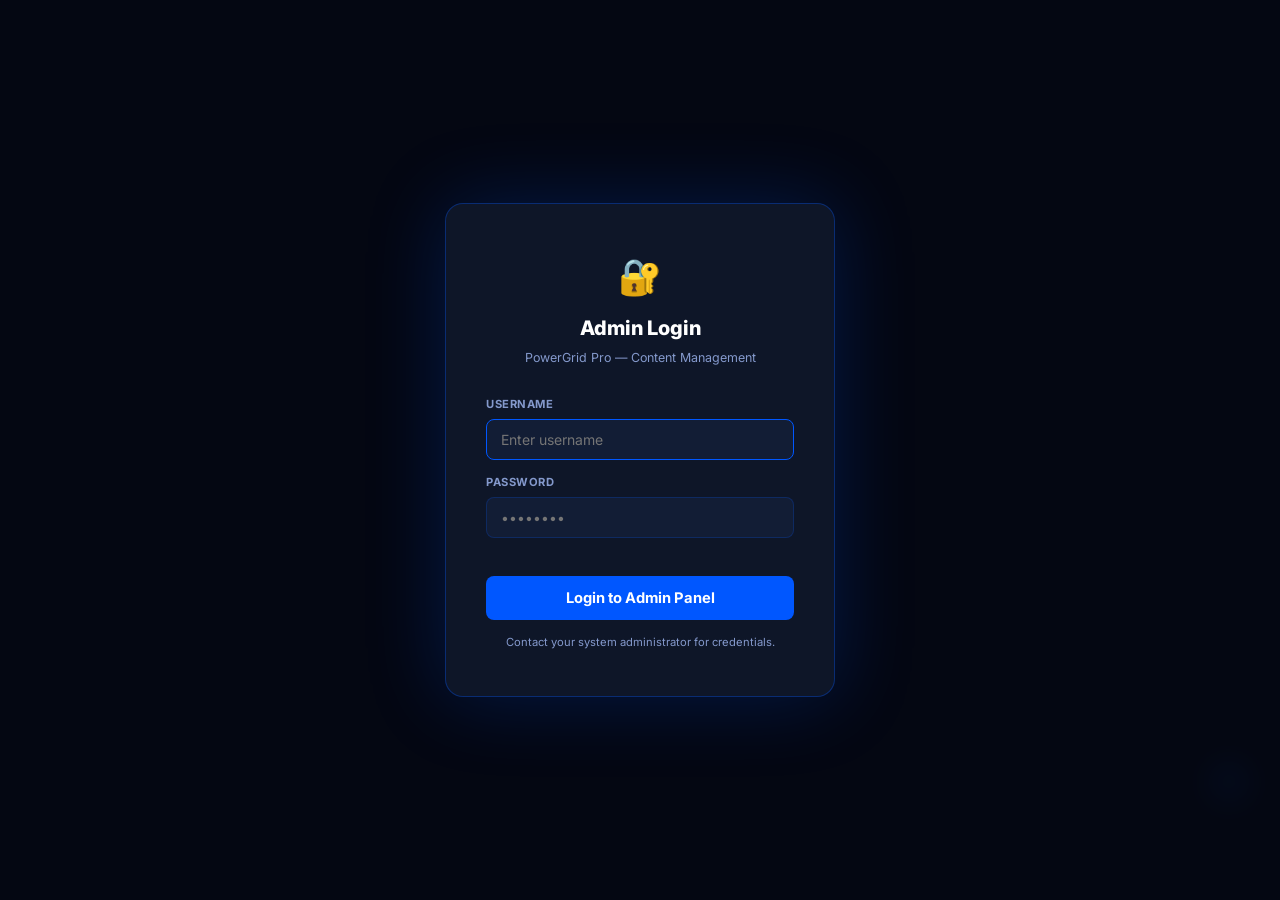
<file: full EnergyMonitor-Production/admin.html>
<!DOCTYPE html>
<html lang="en">
<head>
<meta charset="UTF-8">
<meta name="viewport" content="width=device-width, initial-scale=1.0">
<title>PowerGrid Pro – 3-Phase Energy Monitoring Systems</title>
<link href="https://fonts.googleapis.com/css2?family=Inter:wght@300;400;500;600;700;800;900&family=JetBrains+Mono:wght@400;500;700&display=swap" rel="stylesheet">
<style>
/* ═══════════════════════════════════════════════
   DESIGN TOKENS
   ═══════════════════════════════════════════════ */
:root {
  --bg-dark:     #0A0F1E;
  --bg-card:     #0E1628;
  --bg-panel:    #121D35;
  --bg-light:    #F4F7FF;
  --blue-900:    #001B4E;
  --blue-700:    #0033A0;
  --blue-500:    #0057FF;
  --blue-400:    #3D7EFF;
  --blue-200:    #A8C4FF;
  --green-500:   #00D68F;
  --green-400:   #2EEDB5;
  --green-300:   #7FFFD4;
  --amber:       #FFB800;
  --red:         #FF3B3B;
  --text-white:  #FFFFFF;
  --text-muted:  #8499CC;
  --text-body:   #CBD5E1;
  --border:      rgba(0,87,255,0.18);
  --border-g:    rgba(0,214,143,0.22);
  --glow-blue:   0 0 40px rgba(0,87,255,0.25);
  --glow-green:  0 0 30px rgba(0,214,143,0.2);
  --r-sm: 8px;
  --r-md: 14px;
  --r-lg: 20px;
  --font-main: 'Inter', sans-serif;
  --font-mono: 'JetBrains Mono', monospace;
  --nav-h: 68px;
}

/* ═══════════════════════════════════════════════
   RESET + BASE
   ═══════════════════════════════════════════════ */
*, *::before, *::after { box-sizing: border-box; margin: 0; padding: 0; }
html { scroll-behavior: smooth; font-size: 16px; }
body {
  font-family: var(--font-main);
  background: var(--bg-dark);
  color: var(--text-body);
  line-height: 1.6;
  overflow-x: hidden;
}
img { display: block; max-width: 100%; }
a { text-decoration: none; color: inherit; }
button { border: none; cursor: pointer; font-family: inherit; }
ul { list-style: none; }

/* ═══════════════════════════════════════════════
   PAGE SYSTEM
   ═══════════════════════════════════════════════ */
.page { display: none; }
.page.active { display: block; }

/* ═══════════════════════════════════════════════
   NAVBAR (marketing/public site navbar only —
   scoped to .site-nav so it never touches the
   admin panel's own <nav class="adm-nav"> sidebar)
   ═══════════════════════════════════════════════ */
nav.site-nav {
  position: fixed; top: 0; left: 0; right: 0; z-index: 1000;
  height: var(--nav-h);
  background: rgba(10,15,30,0.92);
  backdrop-filter: blur(16px);
  border-bottom: 1px solid var(--border);
  display: flex; align-items: center; justify-content: space-between;
  padding: 0 40px;
}
.nav-brand {
  display: flex; align-items: center; gap: 10px;
  font-weight: 800; font-size: 1.2rem; color: var(--text-white);
  cursor: pointer;
}
.nav-brand .logo-icon {
  width: 36px; height: 36px;
  background: linear-gradient(135deg, var(--blue-500), var(--green-500));
  border-radius: 8px;
  display: flex; align-items: center; justify-content: center;
  font-size: 1.1rem;
}
.nav-brand span.accent { color: var(--green-500); }
.nav-links {
  display: flex; align-items: center; gap: 4px;
}
.nav-links a {
  padding: 8px 16px; border-radius: 6px;
  font-size: 0.875rem; font-weight: 500;
  color: var(--text-muted);
  transition: all 0.2s;
  cursor: pointer;
}
.nav-links a:hover,
.nav-links a.active {
  color: var(--text-white);
  background: rgba(0,87,255,0.12);
}
.nav-cta {
  padding: 9px 22px;
  background: var(--blue-500);
  color: white;
  border-radius: var(--r-sm);
  font-size: 0.875rem; font-weight: 600;
  transition: all 0.2s;
  cursor: pointer;
}
.nav-cta:hover { background: var(--blue-400); transform: translateY(-1px); }

/* ═══════════════════════════════════════════════
   SHARED LAYOUT
   ═══════════════════════════════════════════════ */
.container { max-width: 1200px; margin: 0 auto; padding: 0 40px; }
.section { padding: 96px 0; }
.section-label {
  font-family: var(--font-mono);
  font-size: 0.75rem; letter-spacing: 0.15em;
  color: var(--green-500);
  text-transform: uppercase; margin-bottom: 12px;
}
.section-title {
  font-size: clamp(1.8rem, 3.5vw, 2.75rem);
  font-weight: 800; color: var(--text-white);
  line-height: 1.15; margin-bottom: 16px;
}
.section-sub {
  font-size: 1.05rem; color: var(--text-muted);
  max-width: 560px; line-height: 1.65;
}
.text-center { text-align: center; }
.text-center .section-sub { margin: 0 auto; }
.grid-2 { display: grid; grid-template-columns: 1fr 1fr; gap: 40px; align-items: center; }
.grid-3 { display: grid; grid-template-columns: repeat(3,1fr); gap: 24px; }
.grid-4 { display: grid; grid-template-columns: repeat(4,1fr); gap: 20px; }
.mt-8 { margin-top: 8px; }
.mt-16 { margin-top: 16px; }
.mt-24 { margin-top: 24px; }
.mt-48 { margin-top: 48px; }
.mt-64 { margin-top: 64px; }

/* Buttons */
.btn {
  display: inline-flex; align-items: center; gap: 8px;
  padding: 13px 28px; border-radius: var(--r-sm);
  font-weight: 600; font-size: 0.9rem;
  transition: all 0.2s; cursor: pointer;
}
.btn-primary {
  background: var(--blue-500); color: white;
  box-shadow: 0 4px 20px rgba(0,87,255,0.35);
}
.btn-primary:hover { background: var(--blue-400); transform: translateY(-2px); box-shadow: 0 8px 28px rgba(0,87,255,0.45); }
.btn-outline {
  background: transparent; color: var(--text-white);
  border: 1.5px solid var(--border);
}
.btn-outline:hover { border-color: var(--blue-400); color: var(--blue-400); }
.btn-green {
  background: var(--green-500); color: var(--bg-dark);
}
.btn-green:hover { background: var(--green-400); transform: translateY(-2px); }

/* Cards */
.card {
  background: var(--bg-card);
  border: 1px solid var(--border);
  border-radius: var(--r-md);
  padding: 28px;
  transition: all 0.25s;
}
.card:hover {
  border-color: rgba(0,87,255,0.4);
  box-shadow: var(--glow-blue);
  transform: translateY(-3px);
}
.card.green-hover:hover {
  border-color: rgba(0,214,143,0.4);
  box-shadow: var(--glow-green);
}

/* Tags */
.tag {
  display: inline-flex; align-items: center; gap: 5px;
  padding: 4px 10px; border-radius: 20px;
  font-size: 0.72rem; font-weight: 600; letter-spacing: 0.04em;
  text-transform: uppercase;
}
.tag-blue { background: rgba(0,87,255,0.15); color: var(--blue-400); border: 1px solid rgba(0,87,255,0.25); }
.tag-green { background: rgba(0,214,143,0.12); color: var(--green-500); border: 1px solid rgba(0,214,143,0.25); }
.tag-amber { background: rgba(255,184,0,0.12); color: var(--amber); border: 1px solid rgba(255,184,0,0.25); }

/* Dividers */
.divider { border: none; border-top: 1px solid var(--border); margin: 0; }

/* ═══════════════════════════════════════════════
   PAGE 1 — HOME
   ═══════════════════════════════════════════════ */

/* Hero */
.hero {
  min-height: 100vh;
  padding-top: var(--nav-h);
  background: radial-gradient(ellipse 80% 60% at 50% -10%, rgba(0,87,255,0.18) 0%, transparent 70%),
              radial-gradient(ellipse 40% 40% at 80% 60%, rgba(0,214,143,0.08) 0%, transparent 60%),
              var(--bg-dark);
  display: flex; flex-direction: column; justify-content: center;
  position: relative; overflow: hidden;
}

/* Grid background */
.hero::before {
  content: '';
  position: absolute; inset: 0;
  background-image:
    linear-gradient(rgba(0,87,255,0.06) 1px, transparent 1px),
    linear-gradient(90deg, rgba(0,87,255,0.06) 1px, transparent 1px);
  background-size: 60px 60px;
  mask-image: radial-gradient(ellipse 80% 80% at 50% 50%, black 30%, transparent 100%);
}

.hero-inner {
  position: relative; z-index: 2;
  padding: 80px 40px 60px;
  max-width: 1200px; margin: 0 auto; width: 100%;
}
.hero-eyebrow {
  display: inline-flex; align-items: center; gap: 8px;
  padding: 6px 14px; border-radius: 20px;
  background: rgba(0,214,143,0.1); border: 1px solid var(--border-g);
  font-family: var(--font-mono); font-size: 0.75rem;
  color: var(--green-500); letter-spacing: 0.1em;
  margin-bottom: 28px;
}
.hero-eyebrow .pulse {
  width: 7px; height: 7px; border-radius: 50%;
  background: var(--green-500);
  animation: pulse 2s ease-in-out infinite;
}
@keyframes pulse {
  0%, 100% { opacity: 1; transform: scale(1); }
  50% { opacity: 0.4; transform: scale(0.7); }
}
.hero h1 {
  font-size: clamp(2.5rem, 6vw, 4.5rem);
  font-weight: 900; color: var(--text-white);
  line-height: 1.08; letter-spacing: -0.02em;
  margin-bottom: 24px;
}
.hero h1 .gradient-text {
  background: linear-gradient(90deg, var(--blue-400), var(--green-500));
  -webkit-background-clip: text; background-clip: text;
  -webkit-text-fill-color: transparent;
}
.hero p {
  font-size: 1.15rem; color: var(--text-muted);
  max-width: 520px; line-height: 1.7; margin-bottom: 40px;
}
.hero-actions { display: flex; gap: 16px; flex-wrap: wrap; }

/* Live stats strip */
.hero-stats {
  margin-top: 72px;
  display: grid; grid-template-columns: repeat(4,1fr);
  gap: 2px;
  background: var(--border);
  border: 1px solid var(--border);
  border-radius: var(--r-md);
  overflow: hidden;
}
.hero-stat {
  background: var(--bg-card);
  padding: 22px 24px;
  display: flex; flex-direction: column; gap: 4px;
}
.hero-stat .label {
  font-family: var(--font-mono); font-size: 0.7rem;
  color: var(--text-muted); letter-spacing: 0.08em;
  text-transform: uppercase;
}
.hero-stat .value {
  font-family: var(--font-mono); font-size: 1.6rem;
  font-weight: 700; color: var(--text-white);
  display: flex; align-items: baseline; gap: 4px;
}
.hero-stat .value .unit { font-size: 0.9rem; color: var(--text-muted); }
.hero-stat .change {
  font-size: 0.75rem; font-weight: 600;
}
.change.up { color: var(--green-500); }
.change.down { color: var(--red); }

/* Phase indicator – signature element */
.phase-viz {
  position: relative; width: 100%;
  margin-top: 56px;
}
.phase-bars {
  display: flex; gap: 3px;
  height: 4px; border-radius: 2px; overflow: hidden;
}
.phase-bar { flex: 1; border-radius: 2px; }
.phase-bar.r { background: #FF3B3B; animation: flicker-r 2.1s ease-in-out infinite; }
.phase-bar.y { background: var(--amber); animation: flicker-y 2.1s 0.7s ease-in-out infinite; }
.phase-bar.b { background: var(--blue-500); animation: flicker-b 2.1s 1.4s ease-in-out infinite; }
@keyframes flicker-r { 0%,100%{opacity:1} 50%{opacity:0.5} }
@keyframes flicker-y { 0%,100%{opacity:1} 50%{opacity:0.5} }
@keyframes flicker-b { 0%,100%{opacity:1} 50%{opacity:0.5} }
.phase-labels {
  display: flex; gap: 3px;
  margin-top: 6px;
}
.phase-labels span {
  flex: 1; text-align: center;
  font-family: var(--font-mono); font-size: 0.65rem;
  color: var(--text-muted);
}

/* Marquee strip */
.marquee-section {
  padding: 24px 0;
  background: var(--bg-card);
  border-top: 1px solid var(--border);
  border-bottom: 1px solid var(--border);
  overflow: hidden;
}
.marquee-track {
  display: flex; gap: 48px;
  animation: marquee 22s linear infinite;
  width: max-content;
}
@keyframes marquee { from { transform: translateX(0); } to { transform: translateX(-50%); } }
.marquee-item {
  display: flex; align-items: center; gap: 10px;
  font-size: 0.82rem; font-weight: 600;
  color: var(--text-muted); white-space: nowrap;
}
.marquee-item .dot { width: 6px; height: 6px; border-radius: 50%; background: var(--green-500); flex-shrink: 0; }

/* How it works */
.steps { display: grid; grid-template-columns: repeat(4,1fr); gap: 0; position: relative; }
.steps::before {
  content: '';
  position: absolute; top: 28px; left: 12.5%; right: 12.5%;
  height: 1px;
  background: linear-gradient(90deg, var(--blue-500), var(--green-500));
  z-index: 0;
}
.step { padding: 0 16px; position: relative; z-index: 1; }
.step-num {
  width: 56px; height: 56px; border-radius: 50%;
  background: var(--bg-dark);
  border: 2px solid var(--blue-500);
  display: flex; align-items: center; justify-content: center;
  font-family: var(--font-mono); font-size: 1rem; font-weight: 700;
  color: var(--blue-400); margin-bottom: 20px;
  box-shadow: 0 0 20px rgba(0,87,255,0.3);
}
.step h4 { font-size: 1rem; font-weight: 700; color: var(--text-white); margin-bottom: 8px; }
.step p { font-size: 0.85rem; color: var(--text-muted); line-height: 1.6; }

/* Testimonials */
.testimonial-grid { display: grid; grid-template-columns: repeat(3,1fr); gap: 20px; }
.testimonial-card {
  background: var(--bg-card); border: 1px solid var(--border);
  border-radius: var(--r-md); padding: 28px;
}
.stars { color: var(--amber); font-size: 0.9rem; margin-bottom: 14px; letter-spacing: 2px; }
.testimonial-card blockquote {
  font-size: 0.9rem; color: var(--text-body); line-height: 1.65;
  font-style: italic; margin-bottom: 20px;
}
.testimonial-author { display: flex; align-items: center; gap: 12px; }
.avatar {
  width: 40px; height: 40px; border-radius: 50%;
  display: flex; align-items: center; justify-content: center;
  font-weight: 700; font-size: 0.9rem; color: white;
  flex-shrink: 0;
}
.av1 { background: linear-gradient(135deg, #0057FF, #00D68F); }
.av2 { background: linear-gradient(135deg, #7B2FFF, #0057FF); }
.av3 { background: linear-gradient(135deg, #FF6B35, #FFB800); }
.author-info .name { font-size: 0.85rem; font-weight: 700; color: var(--text-white); }
.author-info .role { font-size: 0.75rem; color: var(--text-muted); }

/* CTA Banner */
.cta-banner {
  background: linear-gradient(135deg, var(--blue-900), var(--bg-panel));
  border: 1px solid var(--border);
  border-radius: var(--r-lg); padding: 64px;
  text-align: center; position: relative; overflow: hidden;
}
.cta-banner::before {
  content: '';
  position: absolute; inset: 0;
  background: radial-gradient(ellipse 60% 80% at 50% 50%, rgba(0,87,255,0.12) 0%, transparent 70%);
}
.cta-banner h2 { font-size: 2.2rem; font-weight: 800; color: white; margin-bottom: 12px; position: relative; }
.cta-banner p { color: var(--text-muted); margin-bottom: 32px; position: relative; }
.cta-actions { display: flex; gap: 16px; justify-content: center; position: relative; }

/* ═══════════════════════════════════════════════
   PAGE 2 — PRODUCTS
   ═══════════════════════════════════════════════ */
.product-hero {
  padding-top: calc(var(--nav-h) + 80px);
  padding-bottom: 0;
  background: radial-gradient(ellipse 60% 40% at 50% 0%, rgba(0,87,255,0.15) 0%, transparent 60%),
              var(--bg-dark);
}
.product-grid { display: grid; grid-template-columns: repeat(3,1fr); gap: 24px; margin-top: 56px; }
.product-card {
  background: var(--bg-card);
  border: 1px solid var(--border);
  border-radius: var(--r-md);
  overflow: hidden;
  transition: all 0.25s;
}
.product-card:hover { transform: translateY(-4px); box-shadow: var(--glow-blue); border-color: rgba(0,87,255,0.4); }
.product-img {
  height: 200px;
  display: flex; align-items: center; justify-content: center;
  font-size: 5rem;
  position: relative; overflow: hidden;
}
.product-img.blue-bg { background: linear-gradient(135deg, rgba(0,51,160,0.4), rgba(0,87,255,0.2)); }
.product-img.green-bg { background: linear-gradient(135deg, rgba(0,100,70,0.4), rgba(0,214,143,0.15)); }
.product-img.mixed-bg { background: linear-gradient(135deg, rgba(0,51,160,0.3), rgba(0,100,70,0.3)); }
.product-body { padding: 24px; }
.product-body h3 { font-size: 1.05rem; font-weight: 700; color: var(--text-white); margin-bottom: 8px; }
.product-body p { font-size: 0.85rem; color: var(--text-muted); line-height: 1.6; margin-bottom: 16px; }
.product-specs { display: flex; flex-direction: column; gap: 6px; margin-bottom: 20px; }
.spec-row {
  display: flex; justify-content: space-between; align-items: center;
  padding: 6px 0; border-bottom: 1px solid rgba(255,255,255,0.04);
  font-size: 0.8rem;
}
.spec-row .sk { color: var(--text-muted); }
.spec-row .sv { color: var(--text-white); font-family: var(--font-mono); font-weight: 600; }

/* Tech specs table */
.spec-table { width: 100%; border-collapse: collapse; margin-top: 32px; }
.spec-table th {
  text-align: left; padding: 12px 16px;
  background: var(--bg-panel);
  font-family: var(--font-mono); font-size: 0.72rem;
  color: var(--text-muted); letter-spacing: 0.08em; text-transform: uppercase;
  border-bottom: 1px solid var(--border);
}
.spec-table td {
  padding: 12px 16px;
  font-size: 0.85rem; color: var(--text-body);
  border-bottom: 1px solid rgba(255,255,255,0.04);
}
.spec-table tr:hover td { background: rgba(0,87,255,0.04); }
.spec-table td:first-child { color: var(--text-muted); }
.spec-table td:nth-child(2) { font-family: var(--font-mono); color: var(--text-white); }

/* ═══════════════════════════════════════════════
   PAGE 3 — FEATURES
   ═══════════════════════════════════════════════ */
.features-hero {
  padding-top: calc(var(--nav-h) + 80px);
  background: radial-gradient(ellipse 60% 40% at 50% 0%, rgba(0,214,143,0.1) 0%, transparent 60%),
              var(--bg-dark);
  text-align: center;
}
.feature-cards { display: grid; grid-template-columns: repeat(3,1fr); gap: 24px; margin-top: 56px; }
.feature-icon {
  width: 52px; height: 52px; border-radius: 12px;
  display: flex; align-items: center; justify-content: center;
  font-size: 1.5rem; margin-bottom: 18px;
}
.fi-blue { background: rgba(0,87,255,0.12); border: 1px solid rgba(0,87,255,0.2); }
.fi-green { background: rgba(0,214,143,0.1); border: 1px solid rgba(0,214,143,0.2); }
.fi-amber { background: rgba(255,184,0,0.1); border: 1px solid rgba(255,184,0,0.2); }
.card h3 { font-size: 1.05rem; font-weight: 700; color: var(--text-white); margin-bottom: 10px; }
.card p { font-size: 0.85rem; color: var(--text-muted); line-height: 1.65; }
.feature-list { display: flex; flex-direction: column; gap: 8px; margin-top: 14px; }
.feature-list li { display: flex; align-items: center; gap: 8px; font-size: 0.82rem; color: var(--text-body); }
.feature-list li::before { content: '✓'; color: var(--green-500); font-weight: 700; flex-shrink: 0; }

/* Comparison table */
.comparison-table { width: 100%; border-collapse: collapse; margin-top: 40px; }
.comparison-table th {
  padding: 16px 20px;
  background: var(--bg-panel);
  font-size: 0.85rem; font-weight: 700; color: var(--text-white);
  border-bottom: 1px solid var(--border);
  text-align: center;
}
.comparison-table th:first-child { text-align: left; }
.comparison-table th.highlight { background: rgba(0,87,255,0.2); color: var(--blue-400); }
.comparison-table td {
  padding: 14px 20px;
  font-size: 0.85rem; color: var(--text-body);
  border-bottom: 1px solid rgba(255,255,255,0.04);
  text-align: center;
}
.comparison-table td:first-child { text-align: left; color: var(--text-muted); }
.comparison-table td.highlight { background: rgba(0,87,255,0.05); }
.comparison-table tr:hover td { background: rgba(255,255,255,0.02); }
.comparison-table tr:hover td.highlight { background: rgba(0,87,255,0.08); }
.check { color: var(--green-500); font-size: 1rem; }
.cross { color: var(--red); font-size: 0.9rem; }
.partial { color: var(--amber); }

/* ═══════════════════════════════════════════════
   PAGE 4 — DASHBOARD DEMO
   ═══════════════════════════════════════════════ */
.demo-hero {
  padding-top: calc(var(--nav-h) + 60px);
  padding-bottom: 60px;
  background: var(--bg-dark);
}
/* The dashboard mockup */
.dashboard-shell {
  background: var(--bg-card);
  border: 1px solid var(--border);
  border-radius: var(--r-lg);
  overflow: hidden;
  margin-top: 40px;
  box-shadow: 0 40px 100px rgba(0,0,0,0.5);
}
.dashboard-topbar {
  background: var(--bg-panel);
  border-bottom: 1px solid var(--border);
  padding: 14px 24px;
  display: flex; align-items: center; justify-content: space-between;
}
.topbar-left { display: flex; align-items: center; gap: 20px; }
.topbar-logo { font-weight: 800; font-size: 0.9rem; color: white; }
.topbar-logo span { color: var(--green-500); }
.topbar-tabs { display: flex; gap: 2px; }
.topbar-tab {
  padding: 6px 14px; border-radius: 6px;
  font-size: 0.78rem; font-weight: 500; color: var(--text-muted);
  cursor: pointer; transition: all 0.2s;
}
.topbar-tab.active { background: rgba(0,87,255,0.15); color: var(--blue-400); }
.topbar-right { display: flex; align-items: center; gap: 16px; }
.live-badge {
  display: flex; align-items: center; gap: 6px;
  font-family: var(--font-mono); font-size: 0.7rem; color: var(--green-500);
}
.live-dot { width: 6px; height: 6px; border-radius: 50%; background: var(--green-500); animation: pulse 1.5s ease-in-out infinite; }
.topbar-time { font-family: var(--font-mono); font-size: 0.78rem; color: var(--text-muted); }

.dashboard-body { display: flex; }
.dash-sidebar {
  width: 56px; background: var(--bg-panel);
  border-right: 1px solid var(--border);
  padding: 16px 0;
  display: flex; flex-direction: column; align-items: center; gap: 8px;
}
.sidebar-icon {
  width: 36px; height: 36px; border-radius: 8px;
  display: flex; align-items: center; justify-content: center;
  font-size: 1rem; cursor: pointer; transition: all 0.2s;
}
.sidebar-icon.active { background: rgba(0,87,255,0.2); }
.sidebar-icon:hover { background: rgba(255,255,255,0.06); }

.dash-main { flex: 1; padding: 24px; min-width: 0; }

/* KPI row */
.kpi-row { display: grid; grid-template-columns: repeat(6,1fr); gap: 12px; margin-bottom: 20px; }
.kpi {
  background: var(--bg-panel);
  border: 1px solid var(--border);
  border-radius: 10px;
  padding: 14px 16px;
}
.kpi .k-label { font-family: var(--font-mono); font-size: 0.62rem; color: var(--text-muted); letter-spacing: 0.07em; text-transform: uppercase; margin-bottom: 6px; }
.kpi .k-val { font-family: var(--font-mono); font-size: 1.15rem; font-weight: 700; color: var(--text-white); }
.kpi .k-unit { font-size: 0.65rem; color: var(--text-muted); }
.kpi .k-change { font-size: 0.68rem; margin-top: 4px; }

/* Chart area */
.dash-charts { display: grid; grid-template-columns: 2fr 1fr; gap: 16px; margin-bottom: 20px; }
.chart-panel {
  background: var(--bg-panel);
  border: 1px solid var(--border);
  border-radius: 10px;
  padding: 18px;
}
.chart-panel-header { display: flex; justify-content: space-between; align-items: center; margin-bottom: 16px; }
.chart-panel-title { font-size: 0.82rem; font-weight: 600; color: var(--text-white); }
.chart-panel-sub { font-family: var(--font-mono); font-size: 0.68rem; color: var(--text-muted); }

/* SVG Waveform chart */
.wave-chart { width: 100%; }

/* Donut ring */
.donut-container { display: flex; align-items: center; gap: 20px; }
.donut-labels { display: flex; flex-direction: column; gap: 8px; }
.donut-label { display: flex; align-items: center; gap: 6px; font-size: 0.75rem; }
.dl-dot { width: 8px; height: 8px; border-radius: 50%; flex-shrink: 0; }
.dl-name { color: var(--text-muted); }
.dl-val { color: var(--text-white); font-weight: 600; font-family: var(--font-mono); }

/* Phase table */
.phase-table { width: 100%; border-collapse: collapse; }
.phase-table th { font-family: var(--font-mono); font-size: 0.65rem; color: var(--text-muted); padding: 6px 8px; text-align: right; letter-spacing: 0.05em; border-bottom: 1px solid var(--border); }
.phase-table th:first-child { text-align: left; }
.phase-table td { padding: 8px 8px; font-family: var(--font-mono); font-size: 0.78rem; text-align: right; border-bottom: 1px solid rgba(255,255,255,0.03); }
.phase-table td:first-child { text-align: left; font-weight: 600; }
.phase-table tr:last-child td { border-bottom: none; }
.ph-r td:first-child { color: #FF7070; }
.ph-y td:first-child { color: var(--amber); }
.ph-b td:first-child { color: var(--blue-400); }
.val-ok { color: var(--green-500); }
.val-warn { color: var(--amber); }
.val-bad { color: var(--red); }

/* Alerts */
.alerts-panel {
  background: var(--bg-panel);
  border: 1px solid var(--border);
  border-radius: 10px;
  padding: 18px;
}
.alert-row {
  display: flex; align-items: flex-start; gap: 10px;
  padding: 10px 0; border-bottom: 1px solid rgba(255,255,255,0.03);
}
.alert-row:last-child { border-bottom: none; }
.alert-icon { font-size: 0.85rem; flex-shrink: 0; margin-top: 2px; }
.alert-body .al-msg { font-size: 0.78rem; color: var(--text-body); }
.alert-body .al-time { font-family: var(--font-mono); font-size: 0.65rem; color: var(--text-muted); margin-top: 2px; }

/* Bottom row */
.dash-bottom { display: grid; grid-template-columns: 1fr 1fr; gap: 16px; }

/* Energy bar */
.energy-bars { display: flex; flex-direction: column; gap: 10px; margin-top: 8px; }
.ebar { display: flex; flex-direction: column; gap: 4px; }
.ebar-label { display: flex; justify-content: space-between; font-size: 0.72rem; }
.ebar-label .el { color: var(--text-muted); }
.ebar-label .ev { font-family: var(--font-mono); color: var(--text-white); font-weight: 600; }
.ebar-track { height: 6px; background: rgba(255,255,255,0.06); border-radius: 3px; overflow: hidden; }
.ebar-fill { height: 100%; border-radius: 3px; }
.ef-blue { background: linear-gradient(90deg, var(--blue-500), var(--blue-400)); }
.ef-green { background: linear-gradient(90deg, var(--green-500), var(--green-400)); }
.ef-amber { background: linear-gradient(90deg, var(--amber), #FFD040); }

/* Bill panel */
.bill-summary { display: grid; grid-template-columns: 1fr 1fr; gap: 12px; margin-top: 8px; }
.bill-item {
  background: var(--bg-card); border: 1px solid var(--border); border-radius: 8px; padding: 12px;
}
.bill-item .bi-label { font-size: 0.68rem; color: var(--text-muted); margin-bottom: 4px; }
.bill-item .bi-val { font-family: var(--font-mono); font-size: 1.05rem; font-weight: 700; color: var(--text-white); }
.bill-item .bi-sub { font-size: 0.65rem; color: var(--text-muted); margin-top: 2px; }

/* ═══════════════════════════════════════════════
   PAGE 5 — PRICING
   ═══════════════════════════════════════════════ */
.pricing-hero {
  padding-top: calc(var(--nav-h) + 80px);
  text-align: center;
  background: radial-gradient(ellipse 60% 40% at 50% 0%, rgba(0,87,255,0.12) 0%, transparent 60%),
              var(--bg-dark);
}
.pricing-toggle {
  display: inline-flex; align-items: center; gap: 12px;
  background: var(--bg-card); border: 1px solid var(--border);
  border-radius: 30px; padding: 6px;
  margin: 32px auto 0; font-size: 0.85rem;
}
.toggle-btn {
  padding: 8px 20px; border-radius: 24px;
  font-size: 0.85rem; font-weight: 600;
  color: var(--text-muted); background: transparent;
  transition: all 0.2s; cursor: pointer;
}
.toggle-btn.active { background: var(--blue-500); color: white; }
.save-badge {
  background: rgba(0,214,143,0.15); color: var(--green-500);
  border: 1px solid var(--border-g);
  padding: 3px 8px; border-radius: 12px;
  font-size: 0.7rem; font-weight: 700;
}
.pricing-grid { display: grid; grid-template-columns: repeat(3,1fr); gap: 24px; margin-top: 48px; }
.pricing-card {
  background: var(--bg-card);
  border: 1px solid var(--border);
  border-radius: var(--r-md);
  padding: 36px 28px;
  position: relative;
  transition: all 0.25s;
}
.pricing-card:hover { transform: translateY(-4px); }
.pricing-card.featured {
  border-color: var(--blue-500);
  box-shadow: var(--glow-blue);
}
.popular-badge {
  position: absolute; top: -14px; left: 50%; transform: translateX(-50%);
  background: linear-gradient(90deg, var(--blue-500), var(--blue-400));
  color: white; padding: 4px 18px; border-radius: 20px;
  font-size: 0.72rem; font-weight: 700; letter-spacing: 0.05em;
  white-space: nowrap;
}
.plan-name { font-size: 0.8rem; font-weight: 700; color: var(--text-muted); letter-spacing: 0.1em; text-transform: uppercase; }
.plan-price {
  font-family: var(--font-mono); font-size: 2.8rem; font-weight: 800;
  color: var(--text-white); margin: 12px 0 4px;
  display: flex; align-items: flex-start; gap: 2px;
}
.plan-price .currency { font-size: 1.2rem; margin-top: 10px; }
.plan-price .per { font-size: 0.85rem; color: var(--text-muted); align-self: flex-end; margin-bottom: 8px; }
.plan-desc { font-size: 0.83rem; color: var(--text-muted); margin-bottom: 28px; }
.plan-features { display: flex; flex-direction: column; gap: 10px; margin-bottom: 32px; }
.plan-feature { display: flex; align-items: flex-start; gap: 10px; font-size: 0.85rem; color: var(--text-body); }
.plan-feature .pf-icon { flex-shrink: 0; margin-top: 2px; }
.plan-feature.disabled { opacity: 0.35; }
.divider-sm { border: none; border-top: 1px solid var(--border); margin: 20px 0; }
.addon-note { font-size: 0.75rem; color: var(--text-muted); margin-top: 16px; text-align: center; }

/* Add-ons */
.addon-grid { display: grid; grid-template-columns: repeat(4,1fr); gap: 16px; margin-top: 40px; }
.addon-card {
  background: var(--bg-card); border: 1px solid var(--border);
  border-radius: var(--r-md); padding: 20px;
}
.addon-card .a-icon { font-size: 1.5rem; margin-bottom: 10px; }
.addon-card .a-name { font-size: 0.88rem; font-weight: 700; color: var(--text-white); margin-bottom: 4px; }
.addon-card .a-desc { font-size: 0.78rem; color: var(--text-muted); margin-bottom: 10px; }
.addon-card .a-price { font-family: var(--font-mono); font-size: 0.9rem; font-weight: 700; color: var(--green-500); }

/* FAQ */
.faq-list { display: flex; flex-direction: column; gap: 4px; margin-top: 40px; max-width: 760px; margin-left: auto; margin-right: auto; }
.faq-item {
  background: var(--bg-card); border: 1px solid var(--border);
  border-radius: var(--r-sm);
  overflow: hidden;
}
.faq-q {
  padding: 18px 22px;
  display: flex; justify-content: space-between; align-items: center;
  cursor: pointer;
  font-size: 0.9rem; font-weight: 600; color: var(--text-white);
}
.faq-q:hover { color: var(--blue-400); }
.faq-a {
  padding: 0 22px 18px;
  font-size: 0.85rem; color: var(--text-muted); line-height: 1.65;
  display: none;
}
.faq-item.open .faq-a { display: block; }
.faq-chevron { transition: transform 0.2s; flex-shrink: 0; }
.faq-item.open .faq-chevron { transform: rotate(180deg); }

/* ═══════════════════════════════════════════════
   PAGE 6 — CONTACT
   ═══════════════════════════════════════════════ */
.contact-hero {
  padding-top: calc(var(--nav-h) + 80px);
  background: radial-gradient(ellipse 60% 40% at 50% 0%, rgba(0,214,143,0.08) 0%, transparent 60%),
              var(--bg-dark);
}
.contact-grid { display: grid; grid-template-columns: 1fr 1fr; gap: 60px; margin-top: 60px; align-items: start; }
.contact-info-cards { display: flex; flex-direction: column; gap: 16px; }
.contact-info-card {
  background: var(--bg-card); border: 1px solid var(--border);
  border-radius: var(--r-md); padding: 22px;
  display: flex; align-items: flex-start; gap: 16px;
}
.ci-icon {
  width: 44px; height: 44px; border-radius: 10px; flex-shrink: 0;
  display: flex; align-items: center; justify-content: center; font-size: 1.2rem;
}
.ci-blue { background: rgba(0,87,255,0.12); border: 1px solid rgba(0,87,255,0.2); }
.ci-green { background: rgba(0,214,143,0.1); border: 1px solid rgba(0,214,143,0.2); }
.ci-amber { background: rgba(255,184,0,0.1); border: 1px solid rgba(255,184,0,0.2); }
.ci-body .ci-label { font-size: 0.72rem; font-weight: 700; color: var(--text-muted); letter-spacing: 0.07em; text-transform: uppercase; margin-bottom: 4px; }
.ci-body .ci-val { font-size: 0.9rem; color: var(--text-white); font-weight: 500; }
.ci-body .ci-sub { font-size: 0.78rem; color: var(--text-muted); margin-top: 2px; }

/* Form */
.contact-form {
  background: var(--bg-card); border: 1px solid var(--border);
  border-radius: var(--r-md); padding: 36px;
}
.contact-form h3 { font-size: 1.3rem; font-weight: 700; color: var(--text-white); margin-bottom: 6px; }
.contact-form .form-sub { font-size: 0.85rem; color: var(--text-muted); margin-bottom: 28px; }
.form-row { display: grid; grid-template-columns: 1fr 1fr; gap: 16px; }
.form-group { display: flex; flex-direction: column; gap: 6px; margin-bottom: 16px; }
.form-group label { font-size: 0.78rem; font-weight: 600; color: var(--text-muted); }
.form-group input,
.form-group select,
.form-group textarea {
  background: var(--bg-panel);
  border: 1px solid var(--border);
  border-radius: var(--r-sm);
  color: var(--text-white);
  padding: 11px 14px;
  font-size: 0.875rem;
  font-family: var(--font-main);
  outline: none; width: 100%;
  transition: border-color 0.2s;
}
.form-group input::placeholder,
.form-group textarea::placeholder { color: var(--text-muted); }
.form-group input:focus,
.form-group select:focus,
.form-group textarea:focus { border-color: var(--blue-500); }
.form-group select option { background: var(--bg-panel); }
.form-group textarea { resize: vertical; min-height: 110px; }
.form-submit { width: 100%; margin-top: 8px; justify-content: center; font-size: 0.95rem; padding: 14px; }

/* Map placeholder */
.map-placeholder {
  background: var(--bg-card); border: 1px solid var(--border);
  border-radius: var(--r-md); height: 220px; margin-top: 16px;
  display: flex; flex-direction: column; align-items: center; justify-content: center;
  gap: 10px; color: var(--text-muted); font-size: 0.85rem;
}
.map-placeholder .map-pin { font-size: 2.5rem; }

/* Success message */
.form-success {
  display: none;
  text-align: center; padding: 40px 20px;
}
.form-success .success-icon { font-size: 3rem; margin-bottom: 16px; }
.form-success h4 { font-size: 1.2rem; font-weight: 700; color: var(--text-white); margin-bottom: 8px; }
.form-success p { font-size: 0.85rem; color: var(--text-muted); }

/* Coverage grid */
.coverage-grid { display: grid; grid-template-columns: repeat(4,1fr); gap: 16px; margin-top: 40px; }
.coverage-card {
  background: var(--bg-card); border: 1px solid var(--border);
  border-radius: var(--r-md); padding: 20px; text-align: center;
}
.coverage-card .c-icon { font-size: 2rem; margin-bottom: 10px; }
.coverage-card .c-city { font-size: 0.9rem; font-weight: 700; color: var(--text-white); margin-bottom: 4px; }
.coverage-card .c-sub { font-size: 0.75rem; color: var(--text-muted); }

/* ═══════════════════════════════════════════════
   FOOTER
   ═══════════════════════════════════════════════ */
footer {
  background: var(--bg-panel);
  border-top: 1px solid var(--border);
  padding: 60px 0 32px;
}
.footer-grid { display: grid; grid-template-columns: 2fr 1fr 1fr 1fr; gap: 40px; margin-bottom: 48px; }
.footer-brand .fb-logo { font-size: 1.2rem; font-weight: 800; color: white; margin-bottom: 12px; }
.footer-brand .fb-logo span { color: var(--green-500); }
.footer-brand p { font-size: 0.83rem; color: var(--text-muted); line-height: 1.65; max-width: 280px; }
.footer-col h5 { font-size: 0.78rem; font-weight: 700; color: var(--text-muted); letter-spacing: 0.08em; text-transform: uppercase; margin-bottom: 16px; }
.footer-col ul { display: flex; flex-direction: column; gap: 8px; }
.footer-col ul li a { font-size: 0.84rem; color: var(--text-muted); transition: color 0.2s; cursor: pointer; }
.footer-col ul li a:hover { color: var(--blue-400); }
.footer-bottom {
  border-top: 1px solid var(--border); padding-top: 24px;
  display: flex; justify-content: space-between; align-items: center;
}
.footer-bottom p { font-size: 0.78rem; color: var(--text-muted); }
.footer-socials { display: flex; gap: 12px; }
.social-btn {
  width: 34px; height: 34px; border-radius: 8px;
  background: rgba(255,255,255,0.05); border: 1px solid var(--border);
  display: flex; align-items: center; justify-content: center;
  font-size: 0.9rem; color: var(--text-muted);
  transition: all 0.2s; cursor: pointer;
}
.social-btn:hover { background: rgba(0,87,255,0.15); color: var(--blue-400); border-color: rgba(0,87,255,0.3); }

/* WhatsApp FAB */
.whatsapp-fab {
  position: fixed; bottom: 28px; right: 28px; z-index: 999;
  width: 56px; height: 56px; border-radius: 50%;
  background: #25D366;
  display: flex; align-items: center; justify-content: center;
  font-size: 1.6rem;
  box-shadow: 0 4px 20px rgba(37,211,102,0.45);
  cursor: pointer; transition: all 0.25s;
  text-decoration: none;
  animation: fab-bounce 3s ease-in-out infinite;
}
.whatsapp-fab:hover { transform: scale(1.1); box-shadow: 0 8px 30px rgba(37,211,102,0.6); }
@keyframes fab-bounce {
  0%, 100% { transform: translateY(0); }
  50% { transform: translateY(-4px); }
}
.whatsapp-fab:hover { animation: none; }

/* ═══════════════════════════════════════════════
   UTILITIES
   ═══════════════════════════════════════════════ */
.badge-row { display: flex; gap: 10px; flex-wrap: wrap; margin-top: 20px; }

/* Animated counter */
.counter { font-family: var(--font-mono); }

/* Section alternating bg */
.section-alt { background: var(--bg-card); border-top: 1px solid var(--border); border-bottom: 1px solid var(--border); }

/* Mobile hamburger – simplified */
.mobile-menu-btn { display: none; }

@media (max-width: 768px) {
  nav.site-nav { padding: 0 20px; }
  .nav-links { display: none; }
  .container { padding: 0 20px; }
  .grid-2, .grid-3, .grid-4, .steps { grid-template-columns: 1fr; }
  .hero-stats { grid-template-columns: 1fr 1fr; }
  .product-grid, .feature-cards, .pricing-grid, .testimonial-grid { grid-template-columns: 1fr; }
  .contact-grid, .footer-grid { grid-template-columns: 1fr; }
  .kpi-row { grid-template-columns: repeat(3,1fr); }
  .dash-charts { grid-template-columns: 1fr; }
  .dash-bottom { grid-template-columns: 1fr; }
  .steps::before { display: none; }
  .hero h1 { font-size: 2rem; }
}
</style>
</head>
<body>
<!-- ════════════════════════════════════════════════════════
     BUILT-IN ADMIN PANEL — ALL-IN-ONE
════════════════════════════════════════════════════════ -->
<style>
/* ── GEAR BUTTON ── */
#adm-gear{position:fixed;bottom:96px;right:28px;z-index:9997;width:46px;height:46px;border-radius:50%;background:#0057FF;border:none;cursor:pointer;font-size:1.1rem;color:#fff;box-shadow:0 4px 18px rgba(0,87,255,.5);display:flex;align-items:center;justify-content:center;transition:all .2s;}
#adm-gear:hover{transform:scale(1.12);background:#3D7EFF;}

/* ── LOGIN ── */
#adm-login{display:none;position:fixed;inset:0;z-index:9998;background:rgba(5,8,18,.97);backdrop-filter:blur(12px);align-items:center;justify-content:center;}
#adm-login.show{display:flex;}
.alog-box{background:#0E1628;border:1px solid rgba(0,87,255,.35);border-radius:18px;padding:44px 40px;width:390px;box-shadow:0 0 80px rgba(0,87,255,.22);}
.alog-icon{text-align:center;font-size:2.2rem;margin-bottom:8px;}
.alog-box h2{text-align:center;font-size:1.25rem;font-weight:800;color:#fff;margin-bottom:4px;}
.alog-box .alog-sub{text-align:center;font-size:.78rem;color:#8499CC;margin-bottom:28px;}
.alog-f{margin-bottom:14px;}
.alog-f label{display:block;font-size:.7rem;font-weight:700;color:#8499CC;margin-bottom:5px;text-transform:uppercase;letter-spacing:.05em;}
.alog-f input{width:100%;background:#121D35;border:1px solid rgba(0,87,255,.22);border-radius:8px;color:#fff;padding:11px 14px;font-size:.875rem;outline:none;font-family:inherit;transition:border-color .2s;}
.alog-f input:focus{border-color:#0057FF;}
.alog-err{color:#FF3B3B;font-size:.75rem;text-align:center;min-height:18px;margin-bottom:6px;}
.alog-btn{width:100%;padding:13px;border:none;border-radius:8px;background:#0057FF;color:#fff;font-size:.92rem;font-weight:700;cursor:pointer;font-family:inherit;transition:background .2s;}
.alog-btn:hover{background:#3D7EFF;}
.alog-note{text-align:center;font-size:.7rem;color:#8499CC;margin-top:14px;}

/* ── ADMIN SHELL ── */
#adm-shell{display:none;position:fixed;inset:0;z-index:9997;flex-direction:row;}
#adm-shell.show{display:flex;}

/* ── SIDEBAR ── */
.adm-sb{width:220px;flex-shrink:0;background:#080D1A;border-right:1px solid rgba(0,87,255,.15);display:flex;flex-direction:column;height:100vh;overflow:hidden;}
.adm-sb-head{padding:18px 16px 14px;border-bottom:1px solid rgba(0,87,255,.12);}
.adm-sb-head .sb-brand{font-size:1rem;font-weight:800;color:#fff;}
.adm-sb-head .sb-brand span{color:#00D68F;}
.adm-sb-head .sb-badge{display:inline-block;margin-top:5px;background:rgba(0,87,255,.15);color:#3D7EFF;border:1px solid rgba(0,87,255,.25);padding:2px 9px;border-radius:20px;font-size:.6rem;font-weight:700;letter-spacing:.07em;}
.adm-nav{display:flex;flex-direction:column;position:static;flex:1;padding:8px 0;overflow-y:auto;}
.adm-nav-lbl{padding:10px 14px 3px;font-size:.58rem;font-weight:700;letter-spacing:.14em;color:rgba(132,153,204,.4);text-transform:uppercase;}
.anav{display:flex;align-items:center;gap:9px;padding:9px 10px;margin:1px 6px;border-radius:7px;font-size:.8rem;font-weight:500;color:#8499CC;cursor:pointer;transition:all .15s;user-select:none;position:relative;}
.anav:hover{background:rgba(0,87,255,.1);color:#fff;}
.anav.active{background:rgba(0,87,255,.2);color:#3D7EFF;font-weight:600;}
.enq-badge{margin-left:auto;background:#FF3B3B;color:#fff;font-size:.62rem;font-weight:700;padding:1px 7px;border-radius:20px;line-height:1.5;}

/* ── CUSTOMER ENQUIRIES TAB ── */
.enq-toolbar{display:flex;justify-content:space-between;align-items:center;flex-wrap:wrap;gap:10px;margin-bottom:16px;}
.enq-stats{font-size:.78rem;color:#8499CC;}
.enq-stats strong{color:#fff;}
.enq-toolbar-actions{display:flex;gap:8px;}
.enq-btn{background:rgba(0,87,255,.12);border:1px solid rgba(0,87,255,.25);color:#3D7EFF;padding:7px 13px;border-radius:7px;font-size:.74rem;font-weight:600;cursor:pointer;font-family:inherit;transition:all .15s;}
.enq-btn:hover{background:rgba(0,87,255,.22);}
.enq-btn-danger{background:rgba(255,59,59,.1);border-color:rgba(255,59,59,.22);color:#FF3B3B;}
.enq-btn-danger:hover{background:rgba(255,59,59,.2);}
.enq-empty{text-align:center;padding:40px 20px;color:#8499CC;}
.enq-empty code{background:rgba(255,255,255,.06);padding:1px 6px;border-radius:4px;font-size:.78em;}
.enq-list{display:flex;flex-direction:column;gap:10px;}
.enq-card{background:#0C1220;border:1px solid rgba(0,87,255,.15);border-left:3px solid #3D7EFF;border-radius:9px;padding:14px 16px;}
.enq-card.status-contacted{border-left-color:#F5A623;}
.enq-card.status-closed{border-left-color:#00D68F;opacity:.72;}
.enq-card-top{display:flex;justify-content:space-between;align-items:flex-start;gap:10px;flex-wrap:wrap;margin-bottom:8px;}
.enq-name{font-size:.92rem;font-weight:700;color:#fff;}
.enq-company{font-size:.75rem;color:#8499CC;margin-top:1px;}
.enq-time{font-size:.68rem;color:#5A6B8C;white-space:nowrap;}
.enq-grid{display:grid;grid-template-columns:repeat(auto-fit,minmax(150px,1fr));gap:8px 16px;margin:10px 0;}
.enq-field{font-size:.74rem;}
.enq-field-label{color:#5A6B8C;font-size:.64rem;text-transform:uppercase;letter-spacing:.05em;}
.enq-field-val{color:#D7E0F5;margin-top:1px;}
.enq-msg{font-size:.78rem;color:#B9C5E0;background:rgba(255,255,255,.03);border-radius:7px;padding:9px 11px;margin-top:8px;line-height:1.5;}
.enq-card-actions{display:flex;gap:8px;align-items:center;flex-wrap:wrap;margin-top:12px;}
.enq-status-select{background:#0A0F1E;border:1px solid rgba(0,87,255,.2);color:#D7E0F5;padding:5px 9px;border-radius:6px;font-size:.72rem;font-family:inherit;cursor:pointer;}
.enq-link{font-size:.72rem;color:#3D7EFF;text-decoration:none;font-weight:600;padding:5px 10px;border-radius:6px;background:rgba(0,87,255,.1);}
.enq-link:hover{background:rgba(0,87,255,.2);}
.enq-link.wa{color:#25D366;background:rgba(37,211,102,.1);}
.enq-link.wa:hover{background:rgba(37,211,102,.2);}
.enq-del{margin-left:auto;font-size:.72rem;color:#FF3B3B;background:rgba(255,59,59,.1);border:1px solid rgba(255,59,59,.2);padding:5px 10px;border-radius:6px;cursor:pointer;font-family:inherit;}
.enq-del:hover{background:rgba(255,59,59,.2);}
.adm-sb-foot{padding:12px 14px;border-top:1px solid rgba(0,87,255,.12);display:flex;align-items:center;justify-content:space-between;}
.adm-sb-foot .sb-user{font-size:.72rem;color:#8499CC;}
.adm-sb-foot .sb-user strong{display:block;color:#fff;font-size:.75rem;}
.sb-logout{background:rgba(255,59,59,.12);border:1px solid rgba(255,59,59,.2);color:#FF3B3B;padding:5px 10px;border-radius:6px;font-size:.68rem;font-weight:600;cursor:pointer;transition:all .18s;}
.sb-logout:hover{background:rgba(255,59,59,.22);}

/* ── MAIN AREA ── */
.adm-main{flex:1;min-width:0;display:flex;flex-direction:column;background:#0A0F1E;overflow:hidden;}
.adm-top{background:#0C1220;border-bottom:1px solid rgba(0,87,255,.13);padding:10px 18px;display:flex;align-items:center;justify-content:space-between;flex-shrink:0;gap:12px;flex-wrap:wrap;}
.adm-top h1{font-size:1.05rem;font-weight:700;color:#fff;white-space:nowrap;}
.adm-top .at-sub{font-size:.72rem;color:#8499CC;white-space:nowrap;}
.adm-top-r{display:flex;gap:6px;align-items:center;flex-wrap:nowrap;flex-shrink:0;}
.at-btn{padding:7px 13px;border-radius:7px;font-size:.76rem;font-weight:600;cursor:pointer;font-family:inherit;transition:all .15s;white-space:nowrap;border:1px solid transparent;}
.at-save{background:#00D68F;color:#0A0F1E;border-color:#00D68F;}
.at-save:hover{background:#2EEDB5;border-color:#2EEDB5;}
.at-preview{background:rgba(61,126,255,.12);color:#3D7EFF;border:1px solid rgba(0,87,255,.28);}
.at-preview:hover{background:rgba(0,87,255,.22);color:#fff;}
.at-back{background:rgba(0,87,255,.12);color:#3D7EFF;border:1px solid rgba(0,87,255,.22);}
.at-back:hover{background:rgba(0,87,255,.22);color:#fff;}
.at-reset{background:rgba(255,59,59,.1);color:#FF3B3B;border:1px solid rgba(255,59,59,.22);}
.at-reset:hover{background:rgba(255,59,59,.2);}
@media(max-width:600px){
  .adm-top{padding:8px 12px;}
  .at-btn{padding:6px 10px;font-size:.7rem;}
  .adm-top-r{gap:4px;}
}

/* ── CONTENT ── */
.adm-body{flex:1;overflow-y:auto;padding:18px 22px;}
.atab{display:none;}
.atab.active{display:block;}

/* ── CARDS ── */
.acard{background:#0E1628;border:1px solid rgba(0,87,255,.15);border-radius:11px;margin-bottom:14px;overflow:hidden;}
.acard-h{padding:13px 18px;background:#111926;border-bottom:1px solid rgba(0,87,255,.1);display:flex;align-items:center;justify-content:space-between;cursor:pointer;user-select:none;font-size:.87rem;font-weight:700;color:#fff;}
.acard-h:hover{color:#3D7EFF;}
.acard-h .achev{color:#8499CC;transition:transform .2s;font-size:.8rem;}
.acard-h.open .achev{transform:rotate(180deg);}
.acard-b{padding:16px 18px;}
.acard-b.hide{display:none;}
.abadge{font-size:.6rem;font-weight:700;padding:2px 7px;border-radius:9px;margin-left:8px;}
.ab-g{background:rgba(0,214,143,.15);color:#00D68F;border:1px solid rgba(0,214,143,.25);}
.ab-b{background:rgba(0,87,255,.15);color:#3D7EFF;border:1px solid rgba(0,87,255,.25);}

/* ── FORM FIELDS ── */
.af{margin-bottom:11px;}
.af label{display:block;font-size:.65rem;font-weight:700;color:#8499CC;margin-bottom:4px;text-transform:uppercase;letter-spacing:.05em;}
.af input,.af textarea,.af select{width:100%;background:#07101F;border:1px solid rgba(0,87,255,.18);border-radius:7px;color:#fff;padding:8px 11px;font-size:.82rem;outline:none;font-family:inherit;transition:border-color .15s;}
.af input:focus,.af textarea:focus{border-color:#0057FF;}
.af textarea{resize:vertical;min-height:65px;}
.r2{display:grid;grid-template-columns:1fr 1fr;gap:12px;}
.r3{display:grid;grid-template-columns:1fr 1fr 1fr;gap:12px;}
.anote{font-size:.7rem;color:#8499CC;background:rgba(0,87,255,.07);border:1px solid rgba(0,87,255,.14);border-radius:7px;padding:8px 12px;margin-top:8px;}

/* ── TABLE ── */
.atbl-wrap{overflow-x:auto;}
.atbl{width:100%;border-collapse:collapse;}
.atbl th{text-align:left;padding:8px 10px;font-size:.62rem;color:#8499CC;border-bottom:1px solid rgba(0,87,255,.1);text-transform:uppercase;letter-spacing:.07em;}
.atbl td{padding:6px 8px;border-bottom:1px solid rgba(255,255,255,.03);vertical-align:middle;}
.atbl tr:last-child td{border-bottom:none;}
.atbl td:first-child{font-size:.78rem;color:#8499CC;font-weight:600;white-space:nowrap;}
.atbl input{background:#07101F;border:1px solid rgba(0,87,255,.16);border-radius:5px;color:#fff;padding:5px 7px;font-size:.78rem;width:100%;outline:none;font-family:monospace;}
.atbl input:focus{border-color:#0057FF;}

/* ── COLOR PICKERS ── */
.clr-grid{display:flex;flex-wrap:wrap;gap:16px;margin-top:8px;}
.clrpk{display:flex;flex-direction:column;align-items:center;gap:4px;font-size:.62rem;color:#8499CC;text-align:center;}
.clrpk input[type=color]{width:46px;height:46px;padding:2px;border-radius:9px;cursor:pointer;border:1px solid rgba(0,87,255,.2);background:transparent;}
.clrval{font-family:monospace;font-size:.6rem;color:#8499CC;}

/* ── BOTTOM ACTION BAR ── */
.adm-bottom-bar{
  background:#0C1220;
  border-top:1px solid rgba(0,87,255,.18);
  padding:12px 22px;
  display:flex;
  align-items:center;
  justify-content:flex-end;
  gap:10px;
  flex-shrink:0;
  box-shadow:0 -4px 20px rgba(0,0,0,.35);
}
.adm-bottom-bar .at-btn{padding:10px 22px;font-size:.82rem;}
.adm-bottom-bar .at-save{min-width:150px;justify-content:center;display:inline-flex;align-items:center;gap:6px;}
@media(max-width:480px){
  .adm-bottom-bar{padding:10px 14px;gap:7px;}
  .adm-bottom-bar .at-btn{padding:9px 14px;font-size:.76rem;}
}

/* ── TOAST ── */
#adm-toast{position:fixed;bottom:28px;left:50%;transform:translateX(-50%);padding:11px 28px;border-radius:30px;font-size:.88rem;font-weight:700;z-index:99999;display:none;opacity:0;transition:opacity .3s;white-space:nowrap;box-shadow:0 8px 28px rgba(0,0,0,.4);}

/* ── MOBILE SIDEBAR TOGGLE ── */
#adm-sb-toggle{display:none;background:none;border:none;color:#3D7EFF;font-size:1.3rem;cursor:pointer;padding:4px 8px;border-radius:6px;line-height:1;flex-shrink:0;}
#adm-sb-toggle:hover{background:rgba(0,87,255,.12);}
#adm-sb-overlay{display:none;position:fixed;inset:0;background:rgba(0,0,0,.55);z-index:9996;}
#adm-sb-overlay.show{display:block;}

@media(max-width:768px){
  .adm-sb{position:fixed;left:-220px;top:0;height:100vh;z-index:9997;transition:left .22s ease;box-shadow:4px 0 24px rgba(0,0,0,.5);}
  .adm-sb.open{left:0;}
  #adm-sb-toggle{display:flex;align-items:center;justify-content:center;}
  .adm-top{gap:8px;}
  .adm-top>div:first-child{flex:1;min-width:0;}
  .adm-top h1{font-size:.9rem;}
  .adm-top-r{gap:5px;}
  .at-btn{padding:6px 9px;font-size:.7rem;}
  .adm-body{padding:12px 14px;}
  .r2,.r3{grid-template-columns:1fr!important;}
}
@media(max-width:480px){
  .at-btn{padding:6px 8px;font-size:.68rem;}
  .adm-top-r{gap:4px;}
}
</style>

<!-- GEAR BUTTON -->
<button id="adm-gear" onclick="admOpenLogin()" title="Admin Panel">⚙</button>

<!-- LOGIN -->
<div id="adm-login">
  <div class="alog-box">
    <div class="alog-icon">🔐</div>
    <h2>Admin Login</h2>
    <p class="alog-sub">PowerGrid Pro — Content Management</p>
    <div class="alog-f"><label>Username</label><input id="al-u" type="text" placeholder="Enter username" onkeydown="if(event.key==='Enter')admLogin()"></div>
    <div class="alog-f"><label>Password</label><input id="al-p" type="password" placeholder="••••••••" onkeydown="if(event.key==='Enter')admLogin()"></div>
    <div id="al-err" class="alog-err"></div>
    <button class="alog-btn" onclick="admLogin()">Login to Admin Panel</button>
    <p class="alog-note">Contact your system administrator for credentials.</p>
  </div>
</div>

<!-- ADMIN SHELL -->
<div id="adm-sb-overlay" onclick="closeSidebar()"></div>
<div id="adm-shell">

  <!-- SIDEBAR -->
  <div class="adm-sb">
    <div class="adm-sb-head">
      <div class="sb-brand">PowerGrid<span>Pro</span></div>
      <div class="sb-badge">ADMIN PANEL</div>
    </div>
    <nav class="adm-nav">
      <div class="adm-nav-lbl">Leads</div>
      <div class="anav"        id="anav-enquiries" onclick="aTab('enquiries')">📨 Customer Enquiries<span id="enq-nav-badge" class="enq-badge" style="display:none">0</span></div>
      <div class="adm-nav-lbl">Pages</div>
      <div class="anav active" id="anav-home"     onclick="aTab('home')">🏠 Home Page</div>
      <div class="anav"        id="anav-products"  onclick="aTab('products')">📦 Products</div>
      <div class="anav"        id="anav-features"  onclick="aTab('features')">⚡ Features</div>
      <div class="anav"        id="anav-pricing"   onclick="aTab('pricing')">💰 Pricing</div>
      <div class="anav"        id="anav-contact"   onclick="aTab('contact')">📍 Contact</div>
      <div class="adm-nav-lbl">Global</div>
      <div class="anav"        id="anav-brand"     onclick="aTab('brand')">🎨 Brand & Colors</div>
      <div class="anav"        id="anav-whatsapp"  onclick="aTab('whatsapp')">💬 WhatsApp</div>
    </nav>
    <div class="adm-sb-foot">
      <div class="sb-user"><strong>Administrator</strong>Full Access</div>
      <button class="sb-logout" onclick="admLogout()">Logout</button>
    </div>
  </div>

  <!-- MAIN -->
  <div class="adm-main">
    <div class="adm-top">
      <button id="adm-sb-toggle" onclick="toggleSidebar()" title="Menu">☰</button>
      <div>
        <h1 id="adm-tab-h">Home Page</h1>
        <div class="at-sub" id="adm-tab-s">Edit hero, steps, testimonials, CTA</div>
      </div>
      <div class="adm-top-r"></div>
    </div>

    <div class="adm-body">

      <!-- ══ ENQUIRIES TAB ══ -->
      <div id="atab-enquiries" class="atab">
        <div class="acard">
          <div class="acard-h open" onclick="toggleAC(this)">📨 Leads from Website Form<span class="achev">▾</span></div>
          <div class="acard-b">
            <div class="enq-toolbar">
              <div class="enq-stats" id="enq-stats">Loading…</div>
              <div class="enq-toolbar-actions">
                <button class="enq-btn" onclick="loadEnquiries()">🔄 Refresh</button>
                <button class="enq-btn enq-btn-danger" onclick="clearAllEnquiries()">🗑 Clear All</button>
              </div>
            </div>
            <div id="enq-empty" class="enq-empty" style="display:none">
              <div style="font-size:2rem;margin-bottom:8px">📭</div>
              <p>No enquiries yet.</p>
              <p style="font-size:0.8rem;color:var(--text-muted,#888)">Submissions from the website's "Request a Free Energy Audit" form will appear here automatically — make sure <code>server.py</code> is running.</p>
            </div>
            <div id="enq-list" class="enq-list"></div>
          </div>
        </div>
      </div>

      <!-- ══ HOME TAB ══ -->
      <div id="atab-home" class="atab active">
        <div class="acard">
          <div class="acard-h open" onclick="toggleAC(this)">🏠 Hero Section<span class="achev">▾</span></div>
          <div class="acard-b">
            <div class="r3">
              <div class="af"><label>Headline Line 1</label><input data-id="e-hero-h1" placeholder="Know Every Watt."></div>
              <div class="af"><label>Headline Line 2</label><input data-id="e-hero-h2" placeholder="Control Every"></div>
              <div class="af"><label>Gradient Word</label><input data-id="e-hero-h3" placeholder="Phase."></div>
            </div>
            <div class="af"><label>Eyebrow Badge Text</label><input data-id="e-eyebrow" placeholder="LIVE INDUSTRIAL IOT MONITORING"></div>
            <div class="af"><label>Hero Description</label><textarea data-id="e-hero-desc" rows="3"></textarea></div>
          </div>
        </div>
        <div class="acard">
          <div class="acard-h" onclick="toggleAC(this)">📋 How It Works — Steps<span class="achev">▾</span></div>
          <div class="acard-b hide">
            <div class="r2">
              <div class="af"><label>Step 1 Title</label><input data-id="e-step1-h" placeholder="Install Sensor Unit"></div>
              <div class="af"><label>Step 1 Description</label><textarea data-id="e-step1-p" rows="2"></textarea></div>
            </div>
            <div class="r2">
              <div class="af"><label>Step 2 Title</label><input data-id="e-step2-h" placeholder="Edge Data Logger"></div>
              <div class="af"><label>Step 2 Description</label><textarea data-id="e-step2-p" rows="2"></textarea></div>
            </div>
            <div class="r2">
              <div class="af"><label>Step 3 Title</label><input data-id="e-step3-h" placeholder="Secure Cloud Upload"></div>
              <div class="af"><label>Step 3 Description</label><textarea data-id="e-step3-p" rows="2"></textarea></div>
            </div>
            <div class="r2">
              <div class="af"><label>Step 4 Title</label><input data-id="e-step4-h" placeholder="Live Dashboard & Alerts"></div>
              <div class="af"><label>Step 4 Description</label><textarea data-id="e-step4-p" rows="2"></textarea></div>
            </div>
          </div>
        </div>
        <div class="acard">
          <div class="acard-h" onclick="toggleAC(this)">📊 Benefits Section<span class="achev">▾</span></div>
          <div class="acard-b hide">
            <div class="r2">
              <div class="af"><label>Section Title</label><textarea data-id="e-ben-title" rows="2"></textarea></div>
              <div class="af"><label>Section Description</label><textarea data-id="e-ben-sub" rows="2"></textarea></div>
            </div>
          </div>
        </div>
        <div class="acard">
          <div class="acard-h" onclick="toggleAC(this)">💬 Testimonials<span class="achev">▾</span></div>
          <div class="acard-b hide">
            <div style="display:flex;flex-direction:column;gap:14px;">
              <div style="background:#07101F;border:1px solid rgba(0,87,255,.1);border-radius:8px;padding:12px;">
                <div class="r3">
                  <div class="af"><label>Name 1</label><input data-id="e-t1-name" placeholder="Rajesh Kumar"></div>
                  <div class="af"><label>Role 1</label><input data-id="e-t1-role" placeholder="Electrical Engineer, Aarti Spinning Mills"></div>
                  <div class="af"><label>Initials</label><input data-id="e-av1" maxlength="2" placeholder="RK" style="text-align:center;font-weight:700;"></div>
                </div>
                <div class="af"><label>Quote 1</label><textarea data-id="e-t1-quote" rows="2"></textarea></div>
              </div>
              <div style="background:#07101F;border:1px solid rgba(0,87,255,.1);border-radius:8px;padding:12px;">
                <div class="r3">
                  <div class="af"><label>Name 2</label><input data-id="e-t2-name" placeholder="Suresh Selvam"></div>
                  <div class="af"><label>Role 2</label><input data-id="e-t2-role" placeholder="Plant Manager, KPR Mill Ltd"></div>
                  <div class="af"><label>Initials</label><input data-id="e-av2" maxlength="2" placeholder="SS" style="text-align:center;font-weight:700;"></div>
                </div>
                <div class="af"><label>Quote 2</label><textarea data-id="e-t2-quote" rows="2"></textarea></div>
              </div>
              <div style="background:#07101F;border:1px solid rgba(0,87,255,.1);border-radius:8px;padding:12px;">
                <div class="r3">
                  <div class="af"><label>Name 3</label><input data-id="e-t3-name" placeholder="Venkat Prasad"></div>
                  <div class="af"><label>Role 3</label><input data-id="e-t3-role" placeholder="Maintenance Head, Jay Jay Mills"></div>
                  <div class="af"><label>Initials</label><input data-id="e-av3" maxlength="2" placeholder="VP" style="text-align:center;font-weight:700;"></div>
                </div>
                <div class="af"><label>Quote 3</label><textarea data-id="e-t3-quote" rows="2"></textarea></div>
              </div>
            </div>
          </div>
        </div>
        <div class="acard">
          <div class="acard-h" onclick="toggleAC(this)">🎯 CTA Banner<span class="achev">▾</span></div>
          <div class="acard-b hide">
            <div class="af"><label>CTA Headline</label><input data-id="e-cta-h2" placeholder="Ready to Monitor Your First Machine?"></div>
            <div class="af"><label>CTA Subtext</label><input data-id="e-cta-p" placeholder="Free 30-day pilot..."></div>
          </div>
        </div>
        <div class="acard">
          <div class="acard-h" onclick="toggleAC(this)">🔻 Footer<span class="achev">▾</span></div>
          <div class="acard-b hide">
            <div class="af"><label>Footer Tagline</label><textarea data-id="e-footer-tag" rows="2"></textarea></div>
            <div class="af"><label>Copyright Line</label><input data-id="e-footer-copy" placeholder="© 2025 PowerGrid Pro..."></div>
          </div>
        </div>
      </div>

      <!-- ══ PRODUCTS TAB ══ -->
      <div id="atab-products" class="atab">
        <div class="acard">
          <div class="acard-h open" onclick="toggleAC(this)">📦 Product 1 — PG-3M Energy Logger<span class="achev">▾</span></div>
          <div class="acard-b">
            <div class="r2">
              <div class="af"><label>Name</label><input data-id="e-p1-name" placeholder="PG-3M Energy Logger"></div>
              <div class="af"><label>Description</label><textarea data-id="e-p1-desc" rows="3"></textarea></div>
            </div>
          </div>
        </div>
        <div class="acard">
          <div class="acard-h" onclick="toggleAC(this)">📦 Product 2 — PG-Cloud Gateway<span class="achev">▾</span></div>
          <div class="acard-b hide">
            <div class="r2">
              <div class="af"><label>Name</label><input data-id="e-p2-name" placeholder="PG-Cloud Gateway"></div>
              <div class="af"><label>Description</label><textarea data-id="e-p2-desc" rows="3"></textarea></div>
            </div>
          </div>
        </div>
        <div class="acard">
          <div class="acard-h" onclick="toggleAC(this)">📦 Products 3–6 (Quick Edit)<span class="achev">▾</span></div>
          <div class="acard-b hide">
            <div class="atbl-wrap"><table class="atbl">
              <thead><tr><th>#</th><th>Name</th><th>Description</th></tr></thead>
              <tbody>
                <tr><td>P3</td><td><input data-id="e-p3-name" placeholder="PG-Mobile Dashboard"></td><td><input data-id="e-p3-desc" placeholder="Native mobile app..."></td></tr>
                <tr><td>P4</td><td><input data-id="e-p4-name" placeholder="Earth Fault Monitor"></td><td><input data-id="e-p4-desc" placeholder="Real-time earth leakage..."></td></tr>
                <tr><td>P5</td><td><input data-id="e-p5-name" placeholder="PG-Analytics Suite"></td><td><input data-id="e-p5-desc" placeholder="Advanced energy analytics..."></td></tr>
                <tr><td>P6</td><td><input data-id="e-p6-name" placeholder="AMC Service Plan"></td><td><input data-id="e-p6-desc" placeholder="Annual Maintenance..."></td></tr>
              </tbody>
            </table></div>
          </div>
        </div>
      </div>

      <!-- ══ FEATURES TAB ══ -->
      <div id="atab-features" class="atab">
        <div class="acard">
          <div class="acard-h open" onclick="toggleAC(this)">⚡ Feature Cards — All 6 <span class="achev">▾</span></div>
          <div class="acard-b">
            <div style="display:grid;grid-template-columns:1fr 1fr;gap:12px;">
              <div style="background:#07101F;border:1px solid rgba(0,87,255,.1);border-radius:8px;padding:12px;">
                <div class="af"><label>F1 Title</label><input data-id="e-f1-title" placeholder="Real-Time Voltage Monitoring"></div>
                <div class="af"><label>F1 Description</label><textarea data-id="e-f1-desc" rows="2"></textarea></div>
              </div>
              <div style="background:#07101F;border:1px solid rgba(0,87,255,.1);border-radius:8px;padding:12px;">
                <div class="af"><label>F2 Title</label><input data-id="e-f2-title" placeholder="Current Monitoring"></div>
                <div class="af"><label>F2 Description</label><textarea data-id="e-f2-desc" rows="2"></textarea></div>
              </div>
              <div style="background:#07101F;border:1px solid rgba(0,87,255,.1);border-radius:8px;padding:12px;">
                <div class="af"><label>F3 Title</label><input data-id="e-f3-title" placeholder="Power Monitoring"></div>
                <div class="af"><label>F3 Description</label><textarea data-id="e-f3-desc" rows="2"></textarea></div>
              </div>
              <div style="background:#07101F;border:1px solid rgba(0,87,255,.1);border-radius:8px;padding:12px;">
                <div class="af"><label>F4 Title</label><input data-id="e-f4-title" placeholder="Energy Consumption"></div>
                <div class="af"><label>F4 Description</label><textarea data-id="e-f4-desc" rows="2"></textarea></div>
              </div>
              <div style="background:#07101F;border:1px solid rgba(0,87,255,.1);border-radius:8px;padding:12px;">
                <div class="af"><label>F5 Title</label><input data-id="e-f5-title" placeholder="Electricity Bill Monitoring"></div>
                <div class="af"><label>F5 Description</label><textarea data-id="e-f5-desc" rows="2"></textarea></div>
              </div>
              <div style="background:#07101F;border:1px solid rgba(0,87,255,.1);border-radius:8px;padding:12px;">
                <div class="af"><label>F6 Title</label><input data-id="e-f6-title" placeholder="Cloud Dashboard & Mobile App"></div>
                <div class="af"><label>F6 Description</label><textarea data-id="e-f6-desc" rows="2"></textarea></div>
              </div>
            </div>
          </div>
        </div>
      </div>

      <!-- ══ PRICING TAB ══ -->
      <div id="atab-pricing" class="atab">
        <div class="acard">
          <div class="acard-h open" onclick="toggleAC(this)">💰 Plan Prices <span class="abadge ab-g">LIVE UPDATE</span><span class="achev">▾</span></div>
          <div class="acard-b">
            <div class="atbl-wrap"><table class="atbl">
              <thead><tr><th>Plan</th><th>Monthly ₹</th><th>Annual ₹/mo</th><th>Plan Description</th></tr></thead>
              <tbody>
                <tr><td>Starter</td><td><input id="p1-mo" type="number" value="1999" oninput="livePrice('p-starter',this.value)"></td><td><input id="p1-an" type="number" value="1599"></td><td><input data-id="e-plan1-desc" placeholder="Perfect for small mills..."></td></tr>
                <tr><td style="color:#3D7EFF;">Pro ⭐</td><td><input id="p2-mo" type="number" value="3499" oninput="livePrice('p-pro',this.value)"></td><td><input id="p2-an" type="number" value="2799"></td><td><input data-id="e-plan2-desc" placeholder="Complete monitoring suite..."></td></tr>
                <tr><td style="color:#00D68F;">Enterprise</td><td><input id="p3-mo" type="number" value="5999" oninput="livePrice('p-ent',this.value)"></td><td><input id="p3-an" type="number" value="4799"></td><td><input data-id="e-plan3-desc" placeholder="For large mills 20+ machines..."></td></tr>
              </tbody>
            </table></div>
            <div class="anote">💡 Monthly price updates on the Pricing page instantly. Annual applies when user clicks "Annual" tab.</div>
          </div>
        </div>
        <div class="acard">
          <div class="acard-h" onclick="toggleAC(this)">❓ FAQ Answers<span class="achev">▾</span></div>
          <div class="acard-b hide">
            <div class="af"><label>FAQ 1 — Hardware cost included?</label><textarea data-id="e-faq1" rows="2"></textarea></div>
            <div class="af"><label>FAQ 2 — Free trial?</label><textarea data-id="e-faq2" rows="2"></textarea></div>
            <div class="af"><label>FAQ 3 — Per machine definition?</label><textarea data-id="e-faq3" rows="2"></textarea></div>
            <div class="af"><label>FAQ 4 — GST invoicing?</label><textarea data-id="e-faq4" rows="2"></textarea></div>
            <div class="af"><label>FAQ 5 — Data on cancellation?</label><textarea data-id="e-faq5" rows="2"></textarea></div>
          </div>
        </div>
      </div>

      <!-- ══ CONTACT TAB ══ -->
      <div id="atab-contact" class="atab">
        <div class="acard">
          <div class="acard-h open" onclick="toggleAC(this)">📍 Contact Details<span class="achev">▾</span></div>
          <div class="acard-b">
            <div class="r2">
              <div class="af"><label>Phone Number</label><input data-id="e-con-phone" placeholder="+91 98765 43210"></div>
              <div class="af"><label>Phone Hours</label><input data-id="e-con-hours" placeholder="Mon–Sat, 8:00 AM – 8:00 PM IST"></div>
            </div>
            <div class="r2">
              <div class="af"><label>WhatsApp Number</label><input data-id="e-con-wa" placeholder="+91 98765 43210"></div>
              <div class="af"><label>WhatsApp Note</label><input data-id="e-con-wa-sub" placeholder="24×7 support for existing customers"></div>
            </div>
            <div class="r2">
              <div class="af"><label>Email Address</label><input data-id="e-con-email" placeholder="sales@powergridpro.in"></div>
              <div class="af"><label>Office Address Line 1</label><input data-id="e-con-addr1" placeholder="TIDEL Park, Coimbatore"></div>
            </div>
            <div class="af"><label>Address Line 2 / Pincode</label><input data-id="e-con-addr2" placeholder="Tamil Nadu 641014 — Walk-ins welcome"></div>
          </div>
        </div>
        <div class="acard">
          <div class="acard-h" onclick="toggleAC(this)">📝 Contact Form Texts<span class="achev">▾</span></div>
          <div class="acard-b hide">
            <div class="af"><label>Form Title</label><input data-id="e-form-title" placeholder="Request a Free Energy Audit"></div>
            <div class="af"><label>Form Subtitle</label><textarea data-id="e-form-sub" rows="2"></textarea></div>
          </div>
        </div>
      </div>

      <!-- ══ BRAND TAB ══ -->
      <div id="atab-brand" class="atab">
        <div class="acard">
          <div class="acard-h open" onclick="toggleAC(this)">🎨 Theme Colors <span class="abadge ab-g">LIVE</span><span class="achev">▾</span></div>
          <div class="acard-b">
            <p style="font-size:.75rem;color:#8499CC;margin-bottom:14px;">Pick a color — applies to the entire website instantly.</p>
            <div class="clr-grid">
              <div class="clrpk"><span>Primary Blue</span><input type="color" id="clr--blue-500" value="#0057FF" oninput="liveColor('--blue-500',this.value)"><div class="clrval" id="clrv--blue-500">#0057FF</div></div>
              <div class="clrpk"><span>Accent Blue</span><input type="color" id="clr--blue-400" value="#3D7EFF" oninput="liveColor('--blue-400',this.value)"><div class="clrval" id="clrv--blue-400">#3D7EFF</div></div>
              <div class="clrpk"><span>Primary Green</span><input type="color" id="clr--green-500" value="#00D68F" oninput="liveColor('--green-500',this.value)"><div class="clrval" id="clrv--green-500">#00D68F</div></div>
              <div class="clrpk"><span>Accent Green</span><input type="color" id="clr--green-400" value="#2EEDB5" oninput="liveColor('--green-400',this.value)"><div class="clrval" id="clrv--green-400">#2EEDB5</div></div>
              <div class="clrpk"><span>Amber</span><input type="color" id="clr--amber" value="#FFB800" oninput="liveColor('--amber',this.value)"><div class="clrval" id="clrv--amber">#FFB800</div></div>
              <div class="clrpk"><span>Error Red</span><input type="color" id="clr--red" value="#FF3B3B" oninput="liveColor('--red',this.value)"><div class="clrval" id="clrv--red">#FF3B3B</div></div>
              <div class="clrpk"><span>BG Dark</span><input type="color" id="clr--bg-dark" value="#0A0F1E" oninput="liveColor('--bg-dark',this.value)"><div class="clrval" id="clrv--bg-dark">#0A0F1E</div></div>
              <div class="clrpk"><span>BG Card</span><input type="color" id="clr--bg-card" value="#0E1628" oninput="liveColor('--bg-card',this.value)"><div class="clrval" id="clrv--bg-card">#0E1628</div></div>
              <div class="clrpk"><span>BG Panel</span><input type="color" id="clr--bg-panel" value="#121D35" oninput="liveColor('--bg-panel',this.value)"><div class="clrval" id="clrv--bg-panel">#121D35</div></div>
            </div>
          </div>
        </div>
      </div>

      <!-- ══ WHATSAPP TAB ══ -->
      <div id="atab-whatsapp" class="atab">
        <div class="acard">
          <div class="acard-h open" onclick="toggleAC(this)">💬 WhatsApp FAB Button<span class="achev">▾</span></div>
          <div class="acard-b">
            <div class="af"><label>Phone Number (with country code, no +)</label><input id="wa-num" type="tel" value="919876543210" oninput="liveWa()"></div>
            <div class="af"><label>Pre-filled Message</label><textarea id="wa-msg" rows="2" oninput="liveWa()">Hi, I am interested in PowerGrid Pro Energy Monitoring System</textarea></div>
            <div class="af"><label>Generated WhatsApp Link</label><input id="wa-out" readonly style="color:#00D68F;font-family:monospace;font-size:.72rem;"></div>
            <div style="display:flex;gap:10px;margin-top:10px;">
            <div class="anote">💡 The button preview controls aren't available in the split admin panel — open <code>website.html</code> in another tab to see the live site.</div>
            </div>
          </div>
        </div>
      </div>

    </div><!-- end adm-body -->
    <div class="adm-bottom-bar">
      <button class="at-btn at-preview" onclick="previewSite()" title="Open live site in new tab">👁 Preview Site</button>
      <button class="at-btn at-reset" onclick="admReset()" title="Reset all content to defaults">↺ Reset</button>
      <button class="at-btn at-save" id="save-btn" onclick="admSave()" title="Save all changes (Ctrl+S)">💾 Save Changes</button>
    </div>
  </div><!-- end adm-main -->
</div><!-- end adm-shell -->
<script>
/* ═══════════════════════════════════
   SIDEBAR MOBILE TOGGLE
═══════════════════════════════════ */
function toggleSidebar(){
  const sb=document.querySelector('.adm-sb');
  const ov=document.getElementById('adm-sb-overlay');
  const open=sb.classList.toggle('open');
  ov.classList.toggle('show',open);
}
function closeSidebar(){
  document.querySelector('.adm-sb').classList.remove('open');
  document.getElementById('adm-sb-overlay').classList.remove('show');
}

/* ═══════════════════════════════════
   CONSTANTS
═══════════════════════════════════ */
const COLORS = ['--blue-500','--blue-400','--green-500','--green-400','--amber','--red','--bg-dark','--bg-card','--bg-panel'];
const TABS = {
  enquiries:['Customer Enquiries','Leads submitted from the "Request a Free Energy Audit" form'],
  home:     ['Home Page',    'Edit hero, steps, testimonials, CTA, footer'],
  products: ['Products',     'Edit all 6 product names and descriptions'],
  features: ['Features',     'Edit all 6 feature card titles and descriptions'],
  pricing:  ['Pricing',      'Edit plan prices, plan descriptions, FAQ answers'],
  contact:  ['Contact',      'Edit phone, email, address, form texts'],
  brand:    ['Brand & Colors','Live color theme editor'],
  whatsapp: ['WhatsApp FAB', 'Edit WhatsApp number and pre-filled message'],
};

/* ═══════════════════════════════════
   AUTH
═══════════════════════════════════ */
function admOpenLogin(){
  document.getElementById('adm-login').classList.add('show');
  setTimeout(()=>document.getElementById('al-u').focus(),80);
}
function admLogin(){
  const u=document.getElementById('al-u').value.trim();
  const p=document.getElementById('al-p').value;
  if(u==='admin'&&p==='admin123'){
    document.getElementById('adm-login').classList.remove('show');
    document.getElementById('adm-shell').classList.add('show');
    document.getElementById('al-err').textContent='';
    admLoadAll();
    refreshEnquiryBadge();
  } else {
    document.getElementById('al-err').textContent='✗ Incorrect username or password.';
    document.getElementById('al-p').value='';
  }
}
function admLogout(){
  document.getElementById('adm-shell').classList.remove('show');
  document.getElementById('al-u').value='';
  document.getElementById('al-p').value='';
}

/* ═══════════════════════════════════
   TAB SWITCHING
═══════════════════════════════════ */
function aTab(id){
  closeSidebar();
  document.querySelectorAll('.atab').forEach(t=>t.classList.remove('active'));
  document.querySelectorAll('.anav').forEach(n=>n.classList.remove('active'));
  const t=document.getElementById('atab-'+id);
  const n=document.getElementById('anav-'+id);
  if(t)t.classList.add('active');
  if(n)n.classList.add('active');
  const m=TABS[id]||[id,''];
  document.getElementById('adm-tab-h').textContent=m[0];
  document.getElementById('adm-tab-s').textContent=m[1];
  if(id==='enquiries') loadEnquiries();
}

/* ═══════════════════════════════════
   CARD COLLAPSE
═══════════════════════════════════ */
function toggleAC(h){
  const b=h.nextElementSibling;
  const open=h.classList.contains('open');
  h.classList.toggle('open',!open);
  b.classList.toggle('hide',open);
}

/* ═══════════════════════════════════
   COLOR SWATCH LABEL (no live page here —
   website.html shows the real preview)
═══════════════════════════════════ */
function liveColor(name,val){
  const lbl=document.getElementById('clrv'+name);
  if(lbl) lbl.textContent=val;
}

/* Harmless no-ops: these existed in the single-file version to update
   a live page preview. There's no embedded page here anymore — open
   website.html in another tab/device to see real results. */
function livePrice(){ /* no-op in split admin */ }
function toggleWa(){ /* no-op in split admin */ }

function liveWa(){
  const num=(document.getElementById('wa-num')||{}).value||'919876543210';
  const msg=encodeURIComponent((document.getElementById('wa-msg')||{}).value||'');
  const out=document.getElementById('wa-out');
  if(out) out.value='https://wa.me/'+num.replace(/\D/g,'')+'?text='+msg;
}

/* ═══════════════════════════════════
   SERVER SAVE / LOAD
   Talks to server.py over the network so every device on the
   same WiFi sees the same content — not just this browser.
═══════════════════════════════════ */
/* ── build content object from all admin fields ── */
function buildContentData(){
  const data={text:{},colors:{},prices:{},wa:{}};
  document.querySelectorAll('[data-id]').forEach(inp=>{
    data.text[inp.getAttribute('data-id')]=inp.value;
  });
  (window.COLORS||[]).forEach(c=>{
    const inp=document.getElementById('clr'+c);
    if(inp) data.colors[c]=inp.value;
  });
  ['p1-mo','p1-an','p2-mo','p2-an','p3-mo','p3-an'].forEach(id=>{
    const el=document.getElementById(id);
    if(el) data.prices[id]=el.value;
  });
  data.wa.num=(document.getElementById('wa-num')||{}).value||'';
  data.wa.msg=(document.getElementById('wa-msg')||{}).value||'';
  return data;
}

/* ── detect whether we are running via server.py or file:// ── */
function isServerMode(){
  return location.protocol==='http:'||location.protocol==='https:';
}

/* ── open preview: server mode = same origin /website.html, file mode = relative ── */
function previewSite(){
  const url = isServerMode()
    ? location.origin + '/website.html'
    : 'website.html';
  window.open(url,'_blank');
}

async function admSave(){
  const btn=document.getElementById('save-btn');
  if(btn){btn.disabled=true;btn.textContent='⏳ Saving…';btn.style.opacity='.7';}

  const data = buildContentData();

  if(!isServerMode()){
    /* FILE MODE — save to localStorage so website.html can read it */
    try{
      localStorage.setItem('pgContent', JSON.stringify(data));
      showToast('✅ Saved locally! Open website.html in the same browser to see changes.',false);
      if(btn){btn.textContent='✅ Saved!';btn.disabled=false;btn.style.opacity='1';
        setTimeout(()=>{btn.textContent='💾 Save Changes';},2200);}
    }catch(e){
      showToast('⚠️ localStorage save failed: '+e.message,true);
      if(btn){btn.textContent='💾 Save Changes';btn.disabled=false;btn.style.opacity='1';}
    }
    return;
  }

  /* SERVER MODE — POST to server.py */
  try{
    const res=await fetch('/api/content',{
      method:'POST',
      headers:{'Content-Type':'application/json'},
      body:JSON.stringify(data)
    });
    if(!res.ok) throw new Error('HTTP '+res.status);
    showToast('✅ Saved! All devices on this WiFi will see the update.',false);
    if(btn){btn.textContent='✅ Saved!';btn.disabled=false;btn.style.opacity='1';
      setTimeout(()=>{btn.textContent='💾 Save Changes';},2200);}
  }catch(e){
    /* fallback to localStorage if server unreachable */
    try{
      localStorage.setItem('pgContent', JSON.stringify(data));
      showToast('⚠️ Server unreachable — saved locally instead. Start server.py for network sync.',true);
    }catch(_){}
    if(btn){btn.textContent='💾 Save Changes';btn.disabled=false;btn.style.opacity='1';}
  }
}

async function admLoadAll(){
  let saved = null;
  if(isServerMode()){
    try{
      const res=await fetch('/api/content',{cache:'no-store'});
      if(res.ok) saved=await res.json();
    }catch(e){}
  }
  /* fallback: localStorage (works in file:// mode too) */
  if(!saved || Object.keys(saved).length===0){
    try{
      const raw=localStorage.getItem('pgContent');
      if(raw) saved=JSON.parse(raw);
    }catch(_){}
  }
  if(!saved){
    if(!isServerMode()) showToast('💡 File mode — edits save locally in this browser.',false);
    else showToast('⚠️ Could not reach server.py — start it and reload.',true);
    return;
  }

  if(saved.text){
    Object.keys(saved.text).forEach(id=>{
      const inp=document.querySelector('[data-id="'+id+'"]');
      if(inp) inp.value=saved.text[id];
    });
  }
  if(saved.colors){
    Object.keys(saved.colors).forEach(name=>{
      const inp=document.getElementById('clr'+name);
      if(inp){ inp.value=saved.colors[name]; liveColor(name,saved.colors[name]); }
    });
  }
  if(saved.prices){
    Object.keys(saved.prices).forEach(id=>{
      const el=document.getElementById(id);
      if(el) el.value=saved.prices[id];
    });
  }
  if(saved.wa){
    const wn=document.getElementById('wa-num'),wm=document.getElementById('wa-msg');
    if(wn&&saved.wa.num) wn.value=saved.wa.num;
    if(wm&&saved.wa.msg) wm.value=saved.wa.msg;
    liveWa();
  }
}

/* ═══════════════════════════════════
   RESET
═══════════════════════════════════ */
async function admReset(){
  if(!confirm('Reset ALL content to original defaults?\nThis cannot be undone.')) return;
  /* always clear localStorage */
  try{ localStorage.removeItem('pgContent'); }catch(_){}
  if(isServerMode()){
    try{
      await fetch('/api/content',{method:'DELETE'});
      showToast('✅ Reset on server. Reloading…',false);
    }catch(e){
      showToast('⚠️ Server reset failed: '+e.message+' — local data cleared.',true);
    }
  } else {
    showToast('✅ Reset locally. Reloading…',false);
  }
  document.querySelectorAll('[data-id]').forEach(inp=>inp.value='');
  document.querySelectorAll('.atbl input,#wa-num,#wa-msg').forEach(inp=>{ if(inp.type!=='color') inp.value=''; });
  setTimeout(()=>location.reload(),900);
}

/* ═══════════════════════════════════
   TOAST
═══════════════════════════════════ */
let _tt=null;
/* ═══════════════════════════════════
   CUSTOMER ENQUIRIES
   Reads leads saved by server.py from
   the website's "Request a Free Energy
   Audit" form (POST /api/enquiries).
   File mode (double-click admin.html,
   no server.py running) can't reach
   this data — it's saved on disk by
   the Python server, not the browser.
═══════════════════════════════════ */
let _enquiriesCache = [];

function escapeHtmlEnq(str){
  const d=document.createElement('div');
  d.textContent = str==null ? '' : String(str);
  return d.innerHTML;
}

function timeAgoEnq(iso){
  if(!iso) return '';
  const then = new Date(iso).getTime();
  if(isNaN(then)) return iso;
  const diffMin = Math.round((Date.now()-then)/60000);
  if(diffMin < 1) return 'just now';
  if(diffMin < 60) return diffMin+'m ago';
  const diffHr = Math.round(diffMin/60);
  if(diffHr < 24) return diffHr+'h ago';
  const diffDay = Math.round(diffHr/24);
  return diffDay+'d ago';
}

async function loadEnquiries(){
  const listEl = document.getElementById('enq-list');
  const emptyEl = document.getElementById('enq-empty');
  const statsEl = document.getElementById('enq-stats');
  if(!listEl) return;

  if(!isServerMode()){
    listEl.innerHTML='';
    emptyEl.style.display='block';
    emptyEl.querySelector('p:nth-child(2)') && (emptyEl.querySelector('p:nth-child(2)').innerHTML =
      'You opened this file directly (file:// mode), so it can\'t reach the server. Run <code>server.py</code> and open admin.html from <code>http://localhost:8000/admin.html</code> instead.');
    statsEl.textContent='Server not running';
    refreshEnquiryBadge();
    return;
  }

  statsEl.textContent='Loading…';
  try{
    const res = await fetch('/api/enquiries',{cache:'no-store'});
    if(!res.ok) throw new Error('bad response');
    _enquiriesCache = await res.json();
  }catch(e){
    statsEl.textContent='Could not load enquiries';
    showToast('⚠️ Could not reach server.py for enquiries — make sure it\'s running.', true);
    return;
  }

  renderEnquiries();
  refreshEnquiryBadge();
}

function renderEnquiries(){
  const listEl = document.getElementById('enq-list');
  const emptyEl = document.getElementById('enq-empty');
  const statsEl = document.getElementById('enq-stats');
  if(!listEl) return;

  if(!_enquiriesCache || _enquiriesCache.length===0){
    listEl.innerHTML='';
    emptyEl.style.display='block';
    statsEl.textContent='0 enquiries';
    return;
  }
  emptyEl.style.display='none';

  const newCount = _enquiriesCache.filter(e=>e.status==='new').length;
  statsEl.innerHTML = '<strong>'+_enquiriesCache.length+'</strong> total &nbsp;·&nbsp; <strong>'+newCount+'</strong> new';

  listEl.innerHTML = _enquiriesCache.map(e=>{
    const waNum = (e.phone||'').replace(/\D/g,'');
    const waMsg = encodeURIComponent('Hi '+(e.name||'')+', this is PowerGrid Pro — following up on your energy audit request.');
    return `
      <div class="enq-card status-${escapeHtmlEnq(e.status||'new')}">
        <div class="enq-card-top">
          <div>
            <div class="enq-name">${escapeHtmlEnq(e.name)}</div>
            ${e.company ? `<div class="enq-company">${escapeHtmlEnq(e.company)}</div>` : ''}
          </div>
          <div class="enq-time">${escapeHtmlEnq(timeAgoEnq(e.submittedAt))}</div>
        </div>
        <div class="enq-grid">
          <div class="enq-field"><div class="enq-field-label">Phone</div><div class="enq-field-val">${escapeHtmlEnq(e.phone)||'—'}</div></div>
          <div class="enq-field"><div class="enq-field-label">Email</div><div class="enq-field-val">${escapeHtmlEnq(e.email)||'—'}</div></div>
          <div class="enq-field"><div class="enq-field-label">City</div><div class="enq-field-val">${escapeHtmlEnq(e.city)||'—'}</div></div>
          <div class="enq-field"><div class="enq-field-label">Machines</div><div class="enq-field-val">${escapeHtmlEnq(e.machines)||'—'}</div></div>
        </div>
        ${e.message ? `<div class="enq-msg">${escapeHtmlEnq(e.message)}</div>` : ''}
        <div class="enq-card-actions">
          <select class="enq-status-select" onchange="updateEnquiryStatus('${e.id}', this.value)">
            <option value="new" ${e.status==='new'?'selected':''}>🆕 New</option>
            <option value="contacted" ${e.status==='contacted'?'selected':''}>📞 Contacted</option>
            <option value="closed" ${e.status==='closed'?'selected':''}>✅ Closed</option>
          </select>
          ${waNum ? `<a class="enq-link wa" href="https://wa.me/${waNum}?text=${waMsg}" target="_blank">💬 WhatsApp</a>` : ''}
          ${e.phone ? `<a class="enq-link" href="tel:${escapeHtmlEnq(e.phone)}">📞 Call</a>` : ''}
          <button class="enq-del" onclick="deleteEnquiry('${e.id}')">🗑 Delete</button>
        </div>
      </div>
    `;
  }).join('');
}

async function updateEnquiryStatus(id, status){
  try{
    const res = await fetch('/api/enquiries/status',{
      method:'POST',
      headers:{'Content-Type':'application/json'},
      body: JSON.stringify({id, status}),
    });
    if(!res.ok) throw new Error('failed');
    const item = _enquiriesCache.find(e=>e.id===id);
    if(item) item.status = status;
    renderEnquiries();
    showToast('✓ Status updated', false);
  }catch(e){
    showToast('⚠️ Could not update status', true);
  }
}

async function deleteEnquiry(id){
  if(!confirm('Delete this enquiry? This cannot be undone.')) return;
  try{
    const res = await fetch('/api/enquiries?id='+encodeURIComponent(id),{method:'DELETE'});
    if(!res.ok) throw new Error('failed');
    _enquiriesCache = _enquiriesCache.filter(e=>e.id!==id);
    renderEnquiries();
    refreshEnquiryBadge();
    showToast('✓ Enquiry deleted', false);
  }catch(e){
    showToast('⚠️ Could not delete enquiry', true);
  }
}

async function clearAllEnquiries(){
  if(!_enquiriesCache.length){ showToast('Nothing to clear', false); return; }
  if(!confirm('Delete ALL '+_enquiriesCache.length+' enquiries? This cannot be undone.')) return;
  try{
    const res = await fetch('/api/enquiries',{method:'DELETE'});
    if(!res.ok) throw new Error('failed');
    _enquiriesCache = [];
    renderEnquiries();
    refreshEnquiryBadge();
    showToast('✓ All enquiries cleared', false);
  }catch(e){
    showToast('⚠️ Could not clear enquiries', true);
  }
}

async function refreshEnquiryBadge(){
  const badge = document.getElementById('enq-nav-badge');
  if(!badge) return;
  if(!isServerMode()){ badge.style.display='none'; return; }
  let list = _enquiriesCache;
  if(!list || list.length===0){
    try{
      const res = await fetch('/api/enquiries',{cache:'no-store'});
      if(res.ok) list = await res.json();
    }catch(e){ list = []; }
  }
  const newCount = (list||[]).filter(e=>e.status==='new').length;
  if(newCount>0){ badge.textContent=newCount; badge.style.display='inline-block'; }
  else { badge.style.display='none'; }
}

function showToast(msg,err){
  const t=document.getElementById('adm-toast');
  if(!t)return;
  if(_tt){clearTimeout(_tt);_tt=null;}
  t.textContent=msg;
  t.style.background=err?'#FF3B3B':'#00D68F';
  t.style.color=err?'#fff':'#0A0F1E';
  t.style.display='block';
  requestAnimationFrame(()=>requestAnimationFrame(()=>t.style.opacity='1'));
  _tt=setTimeout(()=>{
    t.style.opacity='0';
    setTimeout(()=>{t.style.display='none';_tt=null;},350);
  },err?5000:2800);
}

/* ═══════════════════════════════════
   KEYBOARD SHORTCUT Ctrl+S
═══════════════════════════════════ */
document.addEventListener('keydown',e=>{
  if((e.ctrlKey||e.metaKey)&&e.key==='s'){
    e.preventDefault();
    admSave();
  }
  if(e.key==='Escape'){
    if(document.getElementById('adm-login').classList.contains('show')){
      document.getElementById('adm-login').classList.remove('show');
    }
  }
});

/* ═══════════════════════════════════
   ON PAGE LOAD — open the login box
   automatically since this whole page
   IS the admin panel now.
═══════════════════════════════════ */
document.addEventListener('DOMContentLoaded',()=>{
  admOpenLogin();
});
</script>

<!-- Toast notification element (was missing — showToast() needs this) -->
<div id="adm-toast" role="status" aria-live="polite"></div>

</body>
</html>
</file>
